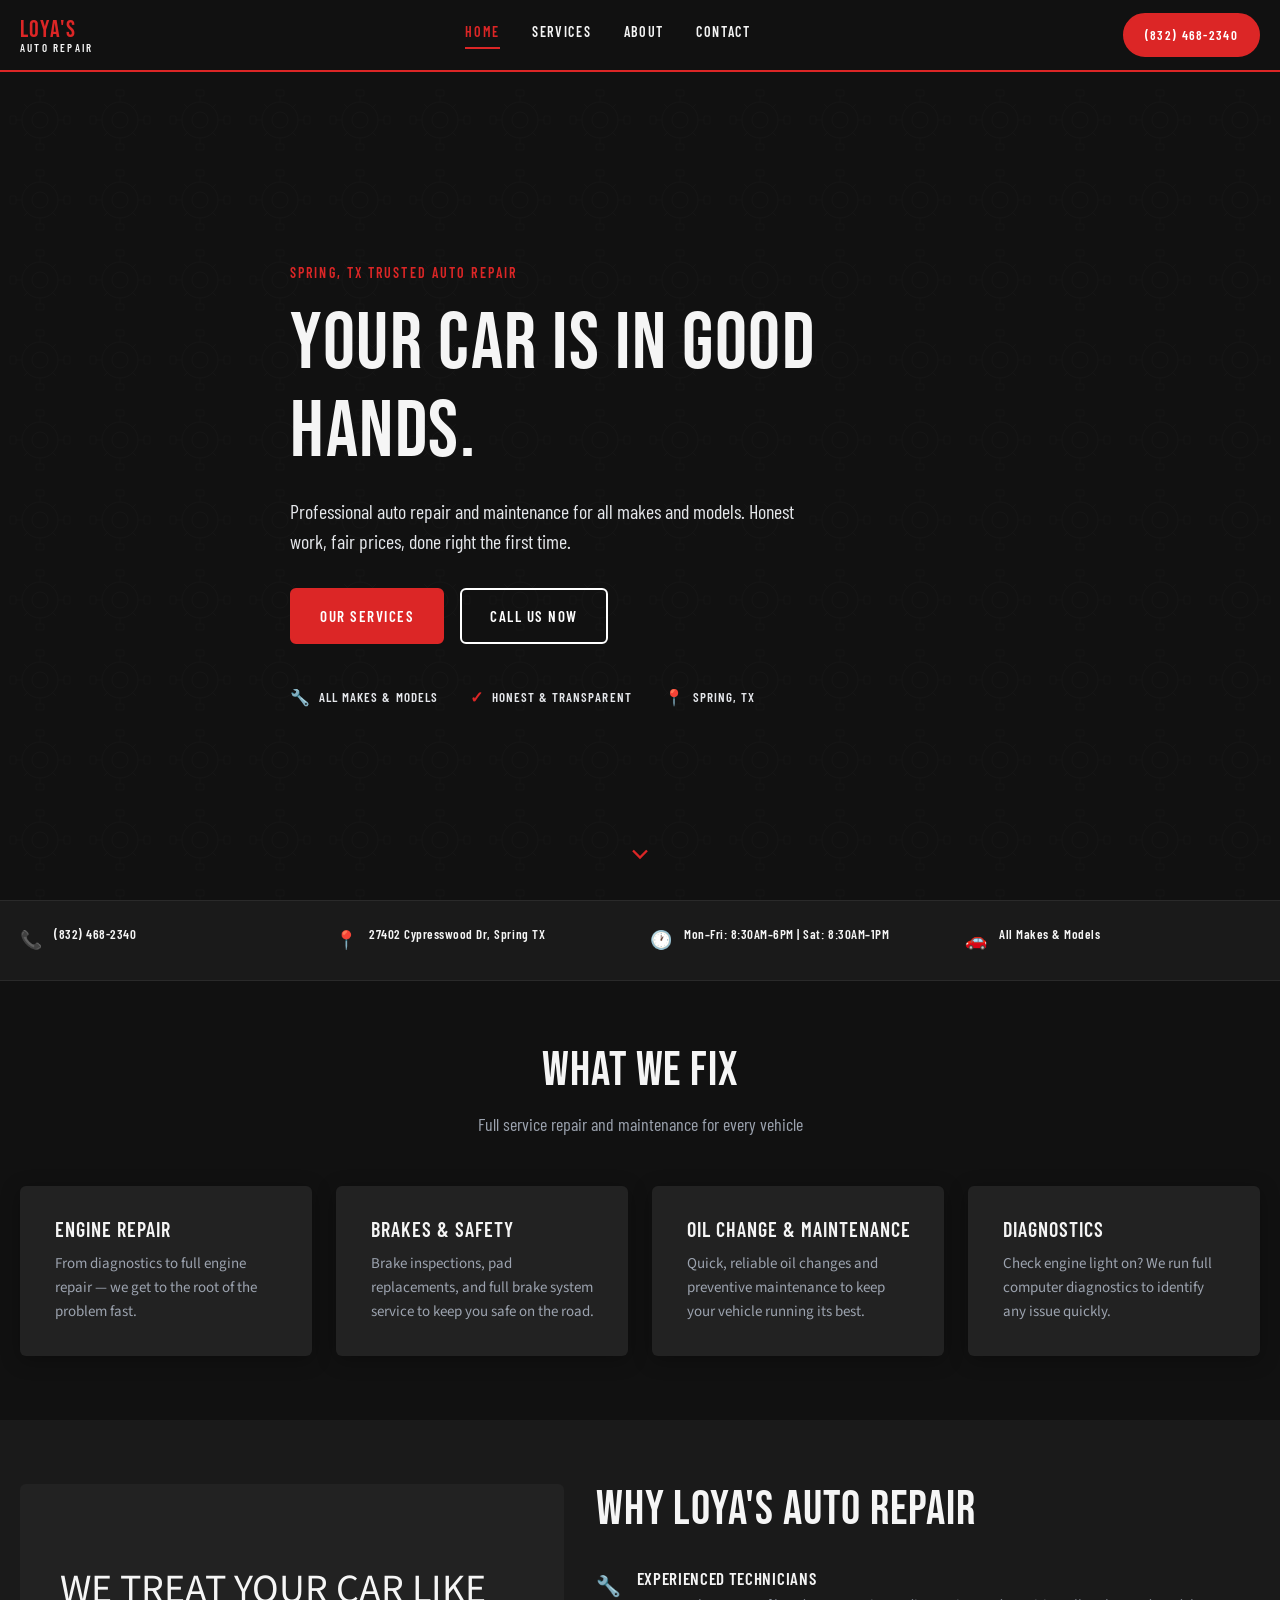
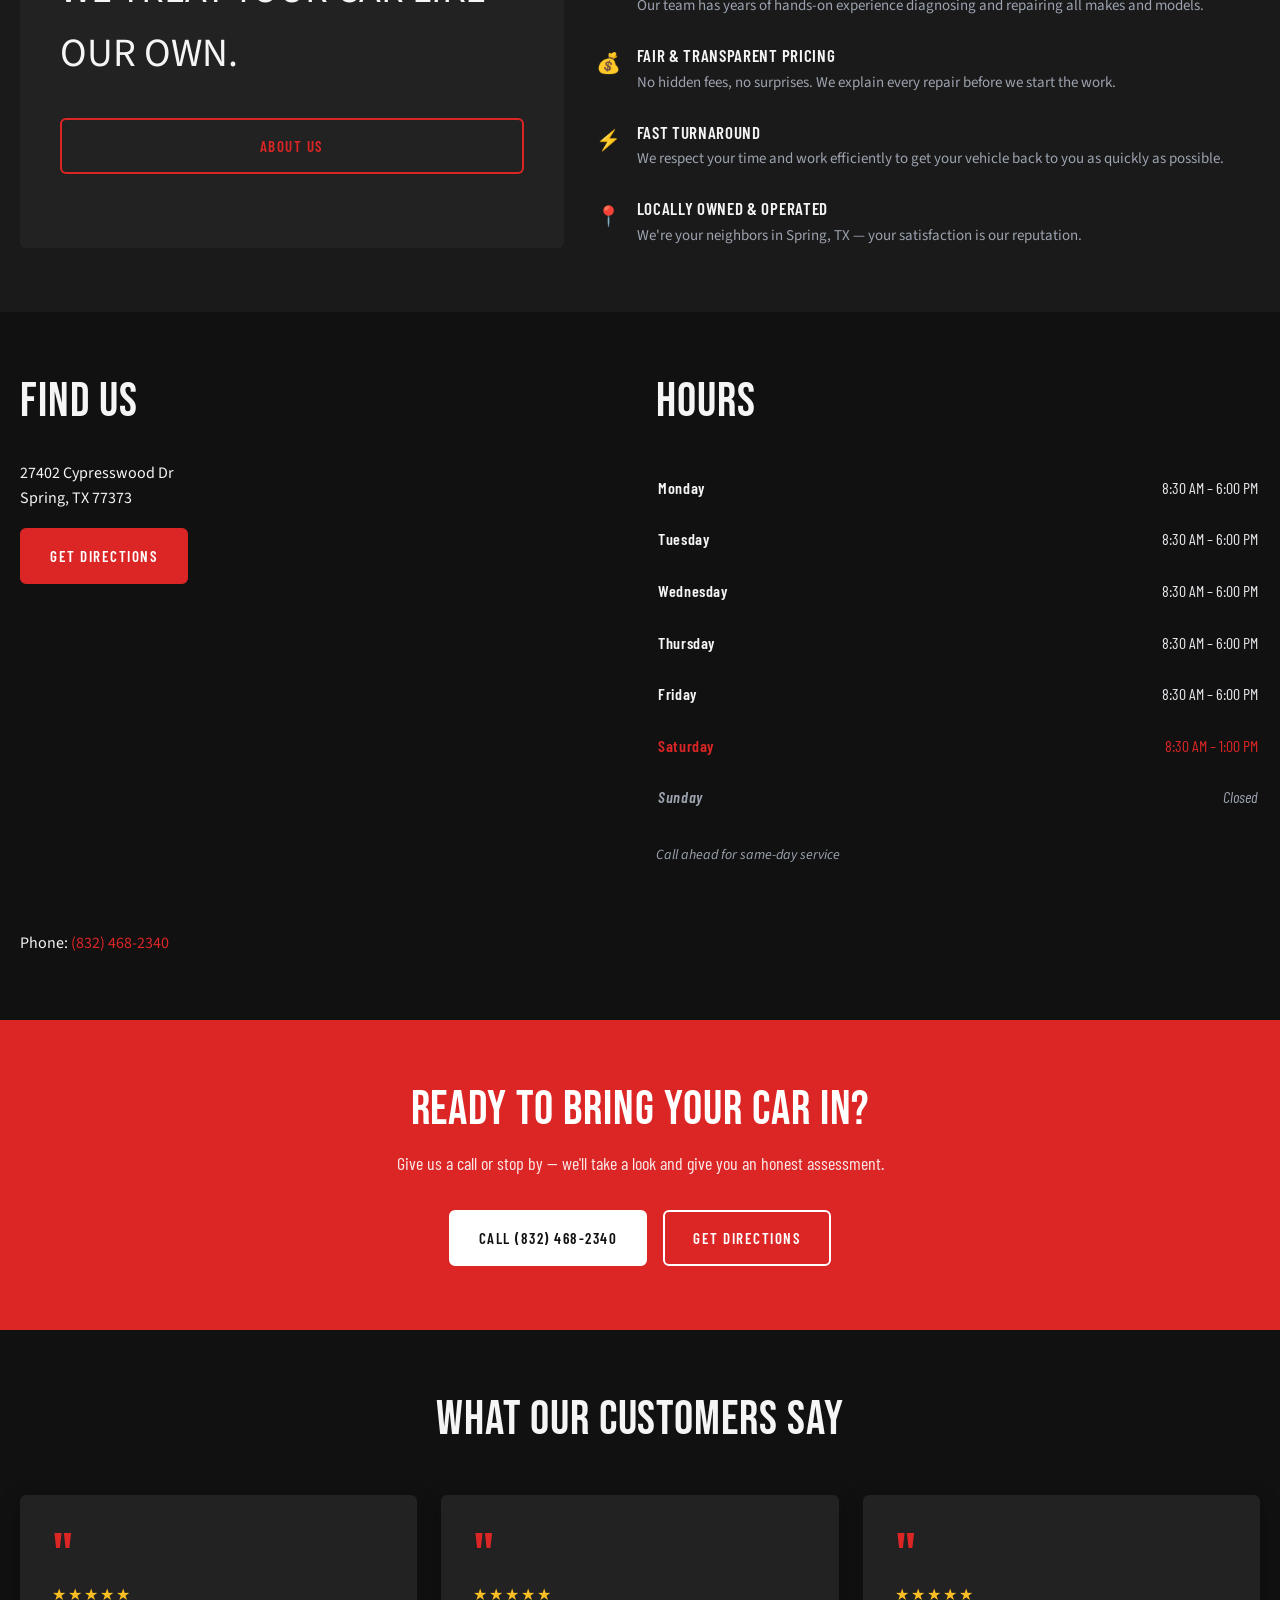
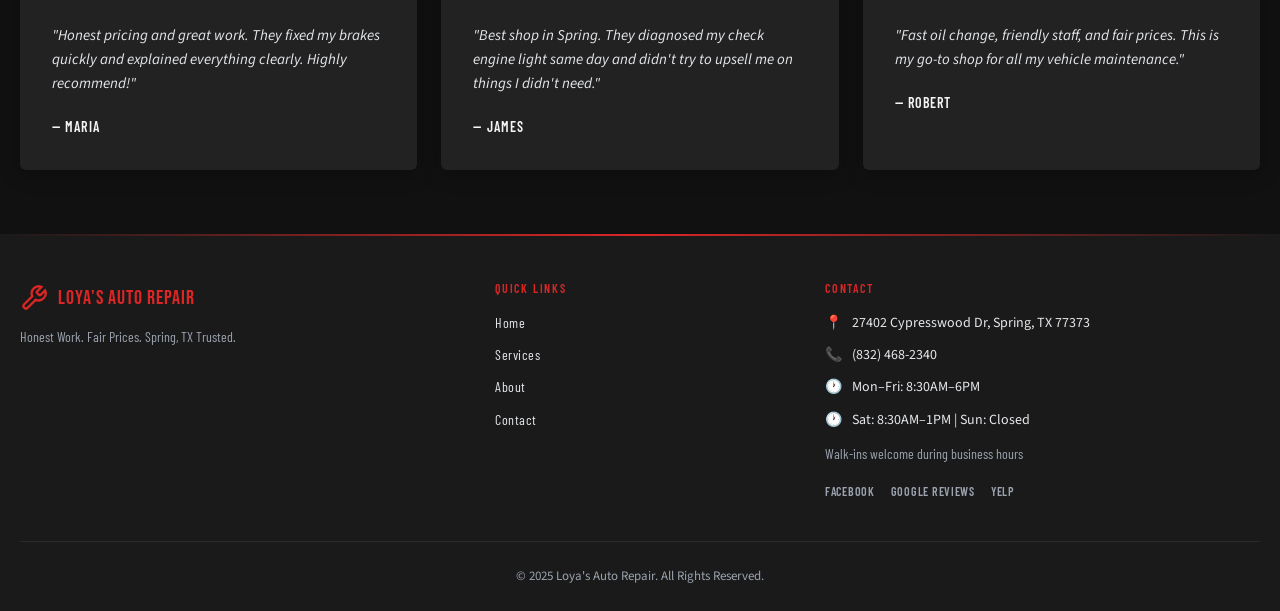
<file: index.html>
<!DOCTYPE html>
<html lang="en">
<head>
  <meta charset="UTF-8">
  <meta name="viewport" content="width=device-width, initial-scale=1.0">
  <meta name="description" content="Loya's Auto Repair — Professional auto repair and maintenance in Spring, TX. Honest work, fair prices, all makes and models.">
  <title>Loya's Auto Repair | Spring, TX Trusted Auto Repair</title>
  <link rel="icon" type="image/svg+xml" href="data:image/svg+xml,%3Csvg xmlns='http://www.w3.org/2000/svg' viewBox='0 0 24 24' fill='none' stroke='%23dc2626' stroke-width='2'%3E%3Cpath d='M14.7 6.3a1 1 0 000 1.4l1.6 1.6a1 1 0 001.4 0l3.77-3.77a6 6 0 01-7.94 7.94l-6.91 6.91a2.12 2.12 0 01-3-3l6.91-6.91a6 6 0 017.94-7.94l-3.76 3.76z'/%3E%3C/svg%3E">
  <link rel="preconnect" href="https://fonts.googleapis.com">
  <link rel="preconnect" href="https://fonts.gstatic.com" crossorigin>
  <link href="https://fonts.googleapis.com/css2?family=Barlow+Condensed:wght@400;600&family=Bebas+Neue&family=Source+Sans+Pro:ital,wght@0,400;0,600;1,400&display=swap" rel="stylesheet">
  <link rel="stylesheet" href="style.css">
</head>
<body>

  <!-- ===================== NAVBAR ===================== -->
  <header class="navbar" role="banner">
    <div class="navbar__inner">
      <a href="index.html" class="navbar__logo" aria-label="Loya's Auto Repair — Home">
        <div class="navbar__logo-text">
          <span class="navbar__logo-name">LOYA'S</span>
          <span class="navbar__logo-tag">Auto Repair</span>
        </div>
      </a>

      <nav class="navbar__nav" aria-label="Main navigation">
        <a href="index.html" class="navbar__link" data-nav-link>Home</a>
        <a href="services.html" class="navbar__link" data-nav-link>Services</a>
        <a href="about.html" class="navbar__link" data-nav-link>About</a>
        <a href="contact.html" class="navbar__link" data-nav-link>Contact</a>
      </nav>

      <div class="navbar__actions">
        <a href="tel:+18324682340" class="btn btn--primary btn--nav" aria-label="Call Loya's Auto Repair at 832-468-2340">(832) 468-2340</a>
      </div>

      <button class="navbar__toggle" aria-label="Open menu" aria-expanded="false" aria-controls="mobile-menu">
        <span class="navbar__toggle-bar"></span>
        <span class="navbar__toggle-bar"></span>
        <span class="navbar__toggle-bar"></span>
      </button>
    </div>
  </header>

  <nav id="mobile-menu" class="mobile-menu" aria-label="Mobile navigation">
    <a href="index.html" class="mobile-menu__link" data-nav-link>Home</a>
    <a href="services.html" class="mobile-menu__link" data-nav-link>Services</a>
    <a href="about.html" class="mobile-menu__link" data-nav-link>About</a>
    <a href="contact.html" class="mobile-menu__link" data-nav-link>Contact</a>
    <a href="tel:+18324682340" class="btn btn--primary">(832) 468-2340</a>
  </nav>

  <main>

    <!-- ===================== HERO ===================== -->
    <section class="hero" aria-label="Welcome">
      <div class="container hero__content">
        <p class="section-label hero__label animate-on-scroll" data-delay="1">Spring, TX Trusted Auto Repair</p>
        <h1 class="hero__title animate-on-scroll" data-delay="2">YOUR CAR IS IN GOOD HANDS.</h1>
        <p class="hero__subtitle animate-on-scroll" data-delay="3">
          Professional auto repair and maintenance for all makes and models. Honest work, fair prices, done right the first time.
        </p>
        <div class="btn-group animate-on-scroll" data-delay="4">
          <a href="services.html" class="btn btn--primary">Our Services</a>
          <a href="tel:+18324682340" class="btn btn--outline-white">Call Us Now</a>
        </div>
        <div class="hero__badges animate-on-scroll" data-delay="5">
          <span class="hero__badge"><span class="hero__badge-icon" aria-hidden="true">🔧</span> All Makes &amp; Models</span>
          <span class="hero__badge"><span class="hero__badge-icon" aria-hidden="true">✓</span> Honest &amp; Transparent</span>
          <span class="hero__badge"><span class="hero__badge-icon" aria-hidden="true">📍</span> Spring, TX</span>
        </div>
      </div>
      <a href="#info-bar" class="hero__scroll" aria-label="Scroll down">
        <svg width="28" height="28" viewBox="0 0 24 24" fill="none" stroke="currentColor" stroke-width="2" aria-hidden="true">
          <path d="M6 9l6 6 6-6"/>
        </svg>
      </a>
    </section>

    <!-- ===================== QUICK INFO BAR ===================== -->
    <section id="info-bar" class="info-bar" aria-label="Quick contact information">
      <div class="container">
        <div class="info-bar__grid">
          <div class="info-bar__item">
            <span class="info-bar__icon" aria-hidden="true">📞</span>
            <a href="tel:+18324682340" class="info-bar__text">(832) 468-2340</a>
          </div>
          <div class="info-bar__item">
            <span class="info-bar__icon" aria-hidden="true">📍</span>
            <a href="https://www.google.com/maps/search/?api=1&query=27402+Cypresswood+Dr,+Spring,+TX+77373" class="info-bar__text" target="_blank" rel="noopener noreferrer">27402 Cypresswood Dr, Spring TX</a>
          </div>
          <div class="info-bar__item">
            <span class="info-bar__icon" aria-hidden="true">🕐</span>
            <span class="info-bar__text">Mon–Fri: 8:30AM–6PM | Sat: 8:30AM–1PM</span>
          </div>
          <div class="info-bar__item">
            <span class="info-bar__icon" aria-hidden="true">🚗</span>
            <span class="info-bar__text">All Makes &amp; Models</span>
          </div>
        </div>
      </div>
    </section>

    <!-- ===================== SERVICES SNAPSHOT ===================== -->
    <section class="section" aria-labelledby="services-heading">
      <div class="container">
        <div class="section-header animate-on-scroll">
          <h2 id="services-heading" class="section-title">WHAT WE FIX</h2>
          <p class="section-subtitle">Full service repair and maintenance for every vehicle</p>
        </div>
        <div class="cards-grid cards-grid--4">
          <article class="card animate-on-scroll" data-delay="1">
            <h3 class="card__title">Engine Repair</h3>
            <p class="card__text">From diagnostics to full engine repair — we get to the root of the problem fast.</p>
          </article>
          <article class="card animate-on-scroll" data-delay="2">
            <h3 class="card__title">Brakes &amp; Safety</h3>
            <p class="card__text">Brake inspections, pad replacements, and full brake system service to keep you safe on the road.</p>
          </article>
          <article class="card animate-on-scroll" data-delay="3">
            <h3 class="card__title">Oil Change &amp; Maintenance</h3>
            <p class="card__text">Quick, reliable oil changes and preventive maintenance to keep your vehicle running its best.</p>
          </article>
          <article class="card animate-on-scroll" data-delay="4">
            <h3 class="card__title">Diagnostics</h3>
            <p class="card__text">Check engine light on? We run full computer diagnostics to identify any issue quickly.</p>
          </article>
        </div>
      </div>
    </section>

    <!-- ===================== WHY CHOOSE LOYA'S ===================== -->
    <section class="section" style="background: var(--bg-secondary);" aria-labelledby="why-heading">
      <div class="container">
        <div class="split split--45-55">
          <div class="split__panel split__panel--dark animate-on-scroll">
            <blockquote class="split__quote">WE TREAT YOUR CAR LIKE OUR&nbsp;OWN.</blockquote>
            <a href="about.html" class="btn btn--outline-red">About Us</a>
          </div>
          <div class="animate-on-scroll" data-delay="2">
            <h2 id="why-heading" class="section-title mb-2">WHY LOYA'S AUTO REPAIR</h2>
            <ul class="feature-list">
              <li class="feature-item">
                <span class="feature-item__icon" aria-hidden="true">🔧</span>
                <div>
                  <h3 class="feature-item__title">Experienced Technicians</h3>
                  <p class="feature-item__text">Our team has years of hands-on experience diagnosing and repairing all makes and models.</p>
                </div>
              </li>
              <li class="feature-item">
                <span class="feature-item__icon" aria-hidden="true">💰</span>
                <div>
                  <h3 class="feature-item__title">Fair &amp; Transparent Pricing</h3>
                  <p class="feature-item__text">No hidden fees, no surprises. We explain every repair before we start the work.</p>
                </div>
              </li>
              <li class="feature-item">
                <span class="feature-item__icon" aria-hidden="true">⚡</span>
                <div>
                  <h3 class="feature-item__title">Fast Turnaround</h3>
                  <p class="feature-item__text">We respect your time and work efficiently to get your vehicle back to you as quickly as possible.</p>
                </div>
              </li>
              <li class="feature-item">
                <span class="feature-item__icon" aria-hidden="true">📍</span>
                <div>
                  <h3 class="feature-item__title">Locally Owned &amp; Operated</h3>
                  <p class="feature-item__text">We're your neighbors in Spring, TX — your satisfaction is our reputation.</p>
                </div>
              </li>
            </ul>
          </div>
        </div>
      </div>
    </section>

    <!-- ===================== HOURS & LOCATION ===================== -->
    <section class="section" aria-labelledby="find-us-heading">
      <div class="container">
        <div class="split split--50-50">
          <div class="animate-on-scroll">
            <h2 id="find-us-heading" class="section-title mb-2">FIND US</h2>
            <address style="font-style: normal; margin-bottom: 1rem;">
              <p>27402 Cypresswood Dr</p>
              <p>Spring, TX 77373</p>
            </address>
            <a href="https://www.google.com/maps/search/?api=1&query=27402+Cypresswood+Dr,+Spring,+TX+77373" class="btn btn--primary mb-2" target="_blank" rel="noopener noreferrer">Get Directions</a>
            <!-- Add Google Maps embed -->
            <iframe
              class="map-embed"
              title="Loya's Auto Repair location on Google Maps"
              src="https://maps.google.com/maps?q=27402+Cypresswood+Dr,Spring,TX+77373&hl=en&z=15&output=embed"
              loading="lazy"
              referrerpolicy="no-referrer-when-downgrade"
              allowfullscreen>
            </iframe>
            <p class="mt-2">Phone: <a href="tel:+18324682340" class="text-accent">(832) 468-2340</a></p>
          </div>
          <div class="animate-on-scroll" data-delay="2">
            <h2 class="section-title mb-2">HOURS</h2>
            <table class="hours-table" aria-label="Business hours">
              <tbody>
                <tr><td>Monday</td><td>8:30 AM – 6:00 PM</td></tr>
                <tr><td>Tuesday</td><td>8:30 AM – 6:00 PM</td></tr>
                <tr><td>Wednesday</td><td>8:30 AM – 6:00 PM</td></tr>
                <tr><td>Thursday</td><td>8:30 AM – 6:00 PM</td></tr>
                <tr><td>Friday</td><td>8:30 AM – 6:00 PM</td></tr>
                <tr class="hours--saturday"><td>Saturday</td><td>8:30 AM – 1:00 PM</td></tr>
                <tr class="hours--sunday"><td>Sunday</td><td>Closed</td></tr>
              </tbody>
            </table>
            <p class="hours-note">Call ahead for same-day service</p>
          </div>
        </div>
      </div>
    </section>

    <!-- ===================== CTA BANNER ===================== -->
    <section class="cta-banner" aria-labelledby="cta-heading">
      <div class="container animate-on-scroll">
        <h2 id="cta-heading" class="cta-banner__title">READY TO BRING YOUR CAR IN?</h2>
        <p class="cta-banner__text">Give us a call or stop by — we'll take a look and give you an honest assessment.</p>
        <div class="btn-group">
          <a href="tel:+18324682340" class="btn btn--white">Call (832) 468-2340</a>
          <a href="https://www.google.com/maps/search/?api=1&query=27402+Cypresswood+Dr,+Spring,+TX+77373" class="btn btn--outline-white" target="_blank" rel="noopener noreferrer">Get Directions</a>
        </div>
      </div>
    </section>

    <!-- ===================== TESTIMONIALS ===================== -->
    <!-- Replace with real reviews -->
    <section class="section" aria-labelledby="testimonials-heading">
      <div class="container">
        <div class="section-header animate-on-scroll">
          <h2 id="testimonials-heading" class="section-title">WHAT OUR CUSTOMERS SAY</h2>
        </div>
        <div class="testimonials-grid">
          <article class="testimonial-card animate-on-scroll" data-delay="1">
            <div class="testimonial-card__quote-mark" aria-hidden="true">"</div>
            <div class="testimonial-card__stars" aria-label="5 out of 5 stars">★★★★★</div>
            <p class="testimonial-card__text">"Honest pricing and great work. They fixed my brakes quickly and explained everything clearly. Highly recommend!"</p>
            <p class="testimonial-card__author">— Maria</p>
          </article>
          <article class="testimonial-card animate-on-scroll" data-delay="2">
            <div class="testimonial-card__quote-mark" aria-hidden="true">"</div>
            <div class="testimonial-card__stars" aria-label="5 out of 5 stars">★★★★★</div>
            <p class="testimonial-card__text">"Best shop in Spring. They diagnosed my check engine light same day and didn't try to upsell me on things I didn't need."</p>
            <p class="testimonial-card__author">— James</p>
          </article>
          <article class="testimonial-card animate-on-scroll" data-delay="3">
            <div class="testimonial-card__quote-mark" aria-hidden="true">"</div>
            <div class="testimonial-card__stars" aria-label="5 out of 5 stars">★★★★★</div>
            <p class="testimonial-card__text">"Fast oil change, friendly staff, and fair prices. This is my go-to shop for all my vehicle maintenance."</p>
            <p class="testimonial-card__author">— Robert</p>
          </article>
        </div>
      </div>
    </section>

  </main>

  <!-- ===================== FOOTER ===================== -->
  <footer class="footer" role="contentinfo">
    <div class="container">
      <div class="footer__grid">
        <div>
          <div class="footer__logo">
            <svg width="28" height="28" viewBox="0 0 24 24" fill="none" stroke="#dc2626" stroke-width="2" aria-hidden="true">
              <path d="M14.7 6.3a1 1 0 000 1.4l1.6 1.6a1 1 0 001.4 0l3.77-3.77a6 6 0 01-7.94 7.94l-6.91 6.91a2.12 2.12 0 01-3-3l6.91-6.91a6 6 0 017.94-7.94l-3.76 3.76z"/>
            </svg>
            <span class="navbar__logo-name" style="font-size: 1.25rem;">LOYA'S AUTO REPAIR</span>
          </div>
          <p class="footer__tagline">Honest Work. Fair Prices. Spring, TX Trusted.</p>
        </div>
        <div>
          <h3 class="footer__heading">Quick Links</h3>
          <nav class="footer__links" aria-label="Footer navigation">
            <a href="index.html" class="footer__link">Home</a>
            <a href="services.html" class="footer__link">Services</a>
            <a href="about.html" class="footer__link">About</a>
            <a href="contact.html" class="footer__link">Contact</a>
          </nav>
        </div>
        <div>
          <h3 class="footer__heading">Contact</h3>
          <div class="footer__contact-item">
            <span aria-hidden="true">📍</span>
            <a href="https://www.google.com/maps/search/?api=1&query=27402+Cypresswood+Dr,+Spring,+TX+77373" target="_blank" rel="noopener noreferrer">27402 Cypresswood Dr, Spring, TX 77373</a>
          </div>
          <div class="footer__contact-item">
            <span aria-hidden="true">📞</span>
            <a href="tel:+18324682340">(832) 468-2340</a>
          </div>
          <div class="footer__contact-item">
            <span aria-hidden="true">🕐</span>
            <span>Mon–Fri: 8:30AM–6PM</span>
          </div>
          <div class="footer__contact-item">
            <span aria-hidden="true">🕐</span>
            <span>Sat: 8:30AM–1PM | Sun: Closed</span>
          </div>
          <p class="footer__tagline" style="margin-top: 0.75rem;">Walk-ins welcome during business hours</p>
          <div class="footer__social">
            <a href="#" class="footer__social-link" aria-label="Facebook (placeholder)">Facebook</a>
            <a href="#" class="footer__social-link" aria-label="Google Reviews (placeholder)">Google Reviews</a>
            <a href="#" class="footer__social-link" aria-label="Yelp (placeholder)">Yelp</a>
          </div>
        </div>
      </div>
      <div class="footer__bottom">
        <p>&copy; 2025 Loya's Auto Repair. All Rights Reserved.</p>
      </div>
    </div>
  </footer>

  <script src="main.js"></script>
</body>
</html>
</file>
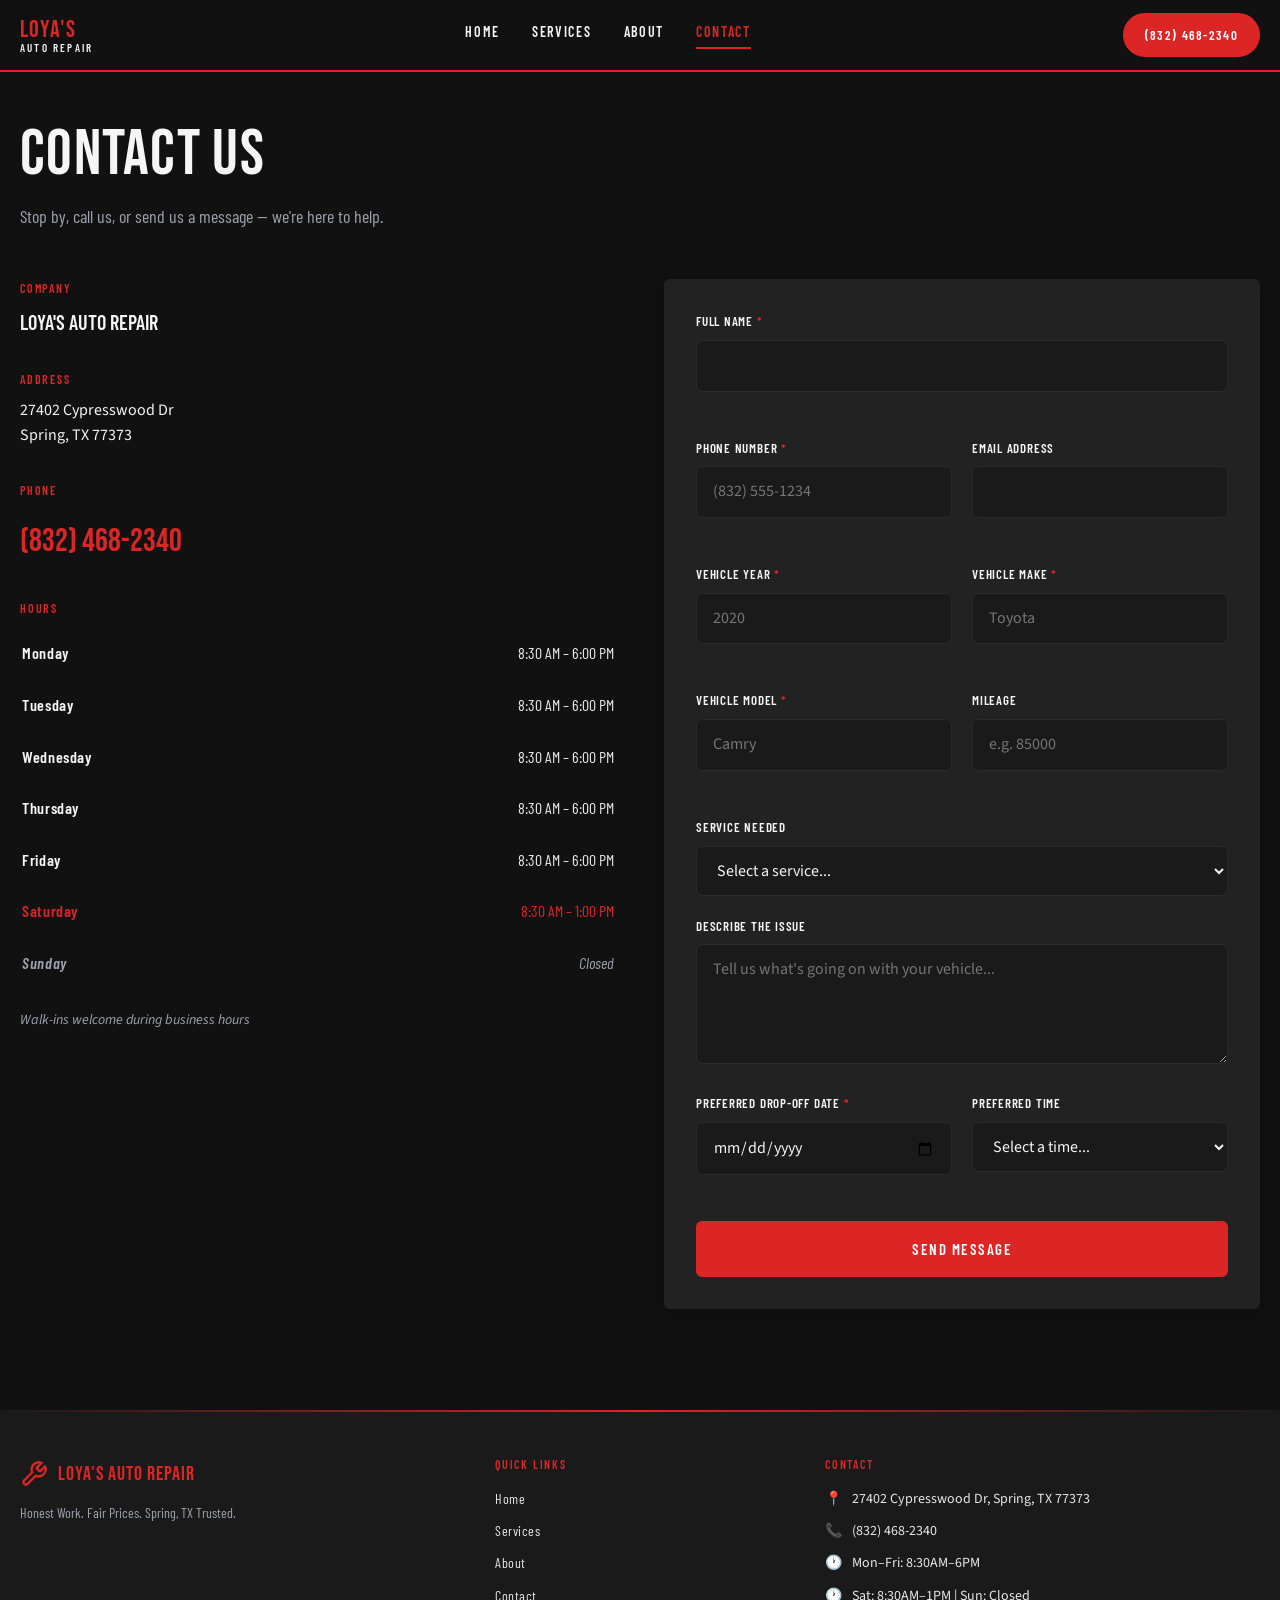
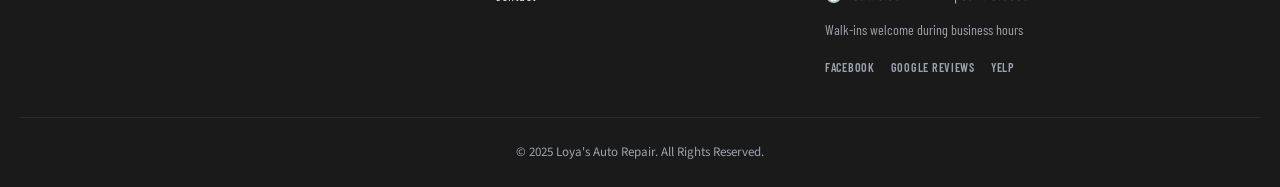
<file: contact.html>
<!DOCTYPE html>
<html lang="en">
<head>
  <meta charset="UTF-8">
  <meta name="viewport" content="width=device-width, initial-scale=1.0">
  <meta name="description" content="Contact Loya's Auto Repair in Spring, TX. Call (832) 468-2340 or send a service request. Walk-ins welcome.">
  <title>Contact Us | Loya's Auto Repair — Spring, TX</title>
  <link rel="icon" type="image/svg+xml" href="data:image/svg+xml,%3Csvg xmlns='http://www.w3.org/2000/svg' viewBox='0 0 24 24' fill='none' stroke='%23dc2626' stroke-width='2'%3E%3Cpath d='M14.7 6.3a1 1 0 000 1.4l1.6 1.6a1 1 0 001.4 0l3.77-3.77a6 6 0 01-7.94 7.94l-6.91 6.91a2.12 2.12 0 01-3-3l6.91-6.91a6 6 0 017.94-7.94l-3.76 3.76z'/%3E%3C/svg%3E">
  <link rel="preconnect" href="https://fonts.googleapis.com">
  <link rel="preconnect" href="https://fonts.gstatic.com" crossorigin>
  <link href="https://fonts.googleapis.com/css2?family=Barlow+Condensed:wght@400;600&family=Bebas+Neue&family=Source+Sans+Pro:ital,wght@0,400;0,600;1,400&display=swap" rel="stylesheet">
  <link rel="stylesheet" href="style.css">
</head>
<body>

  <!-- ===================== NAVBAR ===================== -->
  <header class="navbar" role="banner">
    <div class="navbar__inner">
      <a href="index.html" class="navbar__logo" aria-label="Loya's Auto Repair — Home">
        <div class="navbar__logo-text">
          <span class="navbar__logo-name">LOYA'S</span>
          <span class="navbar__logo-tag">Auto Repair</span>
        </div>
      </a>
      <nav class="navbar__nav" aria-label="Main navigation">
        <a href="index.html" class="navbar__link" data-nav-link>Home</a>
        <a href="services.html" class="navbar__link" data-nav-link>Services</a>
        <a href="about.html" class="navbar__link" data-nav-link>About</a>
        <a href="contact.html" class="navbar__link" data-nav-link>Contact</a>
      </nav>
      <div class="navbar__actions">
        <a href="tel:+18324682340" class="btn btn--primary btn--nav" aria-label="Call Loya's Auto Repair at 832-468-2340">(832) 468-2340</a>
      </div>
      <button class="navbar__toggle" aria-label="Open menu" aria-expanded="false" aria-controls="mobile-menu">
        <span class="navbar__toggle-bar"></span>
        <span class="navbar__toggle-bar"></span>
        <span class="navbar__toggle-bar"></span>
      </button>
    </div>
  </header>

  <nav id="mobile-menu" class="mobile-menu" aria-label="Mobile navigation">
    <a href="index.html" class="mobile-menu__link" data-nav-link>Home</a>
    <a href="services.html" class="mobile-menu__link" data-nav-link>Services</a>
    <a href="about.html" class="mobile-menu__link" data-nav-link>About</a>
    <a href="contact.html" class="mobile-menu__link" data-nav-link>Contact</a>
    <a href="tel:+18324682340" class="btn btn--primary">(832) 468-2340</a>
  </nav>

  <main>

    <!-- ===================== PAGE HERO ===================== -->
    <section class="page-hero">
      <div class="container animate-on-scroll">
        <h1 class="page-hero__title">CONTACT US</h1>
        <p class="page-hero__subtitle">Stop by, call us, or send us a message — we're here to help.</p>
      </div>
    </section>

    <!-- ===================== CONTACT SPLIT ===================== -->
    <section class="section" style="padding-top: 0;" aria-label="Contact information and form">
      <div class="container">
        <div class="contact-grid">

          <!-- Left: Contact Info -->
          <div class="animate-on-scroll">
            <div class="contact-info__block">
              <p class="contact-info__label">Company</p>
              <p style="font-family: var(--font-sub); font-weight: 600; font-size: 1.25rem; text-transform: uppercase;">Loya's Auto Repair</p>
            </div>

            <div class="contact-info__block">
              <p class="contact-info__label">Address</p>
              <address style="font-style: normal; margin-bottom: 0.5rem;">
                <a href="https://www.google.com/maps/search/?api=1&query=27402+Cypresswood+Dr,+Spring,+TX+77373" target="_blank" rel="noopener noreferrer">
                  27402 Cypresswood Dr<br>
                  Spring, TX 77373
                </a>
              </address>
            </div>

            <div class="contact-info__block">
              <p class="contact-info__label">Phone</p>
              <a href="tel:+18324682340" class="contact-info__phone">(832) 468-2340</a>
            </div>

            <div class="contact-info__block">
              <p class="contact-info__label">Hours</p>
              <table class="hours-table" aria-label="Business hours">
                <tbody>
                  <tr><td>Monday</td><td>8:30 AM – 6:00 PM</td></tr>
                  <tr><td>Tuesday</td><td>8:30 AM – 6:00 PM</td></tr>
                  <tr><td>Wednesday</td><td>8:30 AM – 6:00 PM</td></tr>
                  <tr><td>Thursday</td><td>8:30 AM – 6:00 PM</td></tr>
                  <tr><td>Friday</td><td>8:30 AM – 6:00 PM</td></tr>
                  <tr class="hours--saturday"><td>Saturday</td><td>8:30 AM – 1:00 PM</td></tr>
                  <tr class="hours--sunday"><td>Sunday</td><td>Closed</td></tr>
                </tbody>
              </table>
              <p class="hours-note">Walk-ins welcome during business hours</p>
            </div>

            <!-- Embed map for 27402 Cypresswood Dr, Spring, TX 77373 -->
            <iframe
              class="map-embed"
              title="Loya's Auto Repair location on Google Maps"
              src="https://maps.google.com/maps?q=27402+Cypresswood+Dr,Spring,TX+77373&hl=en&z=15&output=embed"
              loading="lazy"
              referrerpolicy="no-referrer-when-downgrade"
              allowfullscreen>
            </iframe>
          </div>

          <!-- Right: Contact Form -->
          <div class="animate-on-scroll" data-delay="2">
            <form id="contact-form" class="contact-form" novalidate aria-label="Service request form">

              <div class="form-group">
                <label for="fullName">Full Name <span class="required" aria-hidden="true">*</span></label>
                <input type="text" id="fullName" name="fullName" required autocomplete="name" aria-required="true">
                <span class="form-error" id="error-fullName" role="alert"></span>
              </div>

              <div class="form-row form-row--2">
                <div class="form-group">
                  <label for="phone">Phone Number <span class="required" aria-hidden="true">*</span></label>
                  <input type="tel" id="phone" name="phone" required autocomplete="tel" aria-required="true" placeholder="(832) 555-1234">
                  <span class="form-error" id="error-phone" role="alert"></span>
                </div>
                <div class="form-group">
                  <label for="email">Email Address</label>
                  <input type="email" id="email" name="email" autocomplete="email">
                  <span class="form-error" id="error-email" role="alert"></span>
                </div>
              </div>

              <div class="form-row form-row--2">
                <div class="form-group">
                  <label for="vehicleYear">Vehicle Year <span class="required" aria-hidden="true">*</span></label>
                  <input type="text" id="vehicleYear" name="vehicleYear" required inputmode="numeric" maxlength="4" placeholder="2020" aria-required="true">
                  <span class="form-error" id="error-vehicleYear" role="alert"></span>
                </div>
                <div class="form-group">
                  <label for="vehicleMake">Vehicle Make <span class="required" aria-hidden="true">*</span></label>
                  <input type="text" id="vehicleMake" name="vehicleMake" required placeholder="Toyota" aria-required="true">
                  <span class="form-error" id="error-vehicleMake" role="alert"></span>
                </div>
              </div>

              <div class="form-row form-row--2">
                <div class="form-group">
                  <label for="vehicleModel">Vehicle Model <span class="required" aria-hidden="true">*</span></label>
                  <input type="text" id="vehicleModel" name="vehicleModel" required placeholder="Camry" aria-required="true">
                  <span class="form-error" id="error-vehicleModel" role="alert"></span>
                </div>
                <div class="form-group">
                  <label for="mileage">Mileage</label>
                  <input type="text" id="mileage" name="mileage" inputmode="numeric" placeholder="e.g. 85000">
                </div>
              </div>

              <div class="form-group">
                <label for="serviceNeeded">Service Needed</label>
                <select id="serviceNeeded" name="serviceNeeded">
                  <option value="">Select a service...</option>
                  <option value="oil-change">Oil Change</option>
                  <option value="brake-service">Brake Service</option>
                  <option value="engine-repair">Engine Repair</option>
                  <option value="diagnostics">Diagnostics</option>
                  <option value="transmission">Transmission</option>
                  <option value="ac-heating">AC/Heating</option>
                  <option value="electrical">Electrical</option>
                  <option value="suspension">Suspension</option>
                  <option value="exhaust">Exhaust</option>
                  <option value="state-inspection">State Inspection</option>
                  <option value="preventive-maintenance">Preventive Maintenance</option>
                  <option value="other">Other</option>
                </select>
              </div>

              <div class="form-group">
                <label for="issueDescription">Describe the Issue</label>
                <textarea id="issueDescription" name="issueDescription" placeholder="Tell us what's going on with your vehicle..."></textarea>
              </div>

              <div class="form-row form-row--2">
                <div class="form-group">
                  <label for="dropOffDate">Preferred Drop-Off Date <span class="required" aria-hidden="true">*</span></label>
                  <input type="date" id="dropOffDate" name="dropOffDate" required aria-required="true">
                  <span class="form-error" id="error-dropOffDate" role="alert"></span>
                </div>
                <div class="form-group">
                  <label for="preferredTime">Preferred Time</label>
                  <select id="preferredTime" name="preferredTime">
                    <option value="">Select a time...</option>
                    <option value="morning">Morning (8:30–11AM)</option>
                    <option value="afternoon">Afternoon (11AM–2PM)</option>
                    <option value="late-afternoon">Late Afternoon (2PM–Close)</option>
                  </select>
                </div>
              </div>

              <button type="submit" class="btn btn--primary" style="width: 100%;">Send Message</button>
            </form>

            <div id="form-success" class="form-success" role="status" tabindex="-1">
              <p><strong>Thank you!</strong> We've received your message and will give you a call to confirm your appointment.</p>
              <p>For urgent service call us directly at <a href="tel:+18324682340">(832) 468-2340</a>.</p>
            </div>
          </div>

        </div>
      </div>
    </section>

  </main>

  <!-- ===================== FOOTER ===================== -->
  <footer class="footer" role="contentinfo">
    <div class="container">
      <div class="footer__grid">
        <div>
          <div class="footer__logo">
            <svg width="28" height="28" viewBox="0 0 24 24" fill="none" stroke="#dc2626" stroke-width="2" aria-hidden="true">
              <path d="M14.7 6.3a1 1 0 000 1.4l1.6 1.6a1 1 0 001.4 0l3.77-3.77a6 6 0 01-7.94 7.94l-6.91 6.91a2.12 2.12 0 01-3-3l6.91-6.91a6 6 0 017.94-7.94l-3.76 3.76z"/>
            </svg>
            <span class="navbar__logo-name" style="font-size: 1.25rem;">LOYA'S AUTO REPAIR</span>
          </div>
          <p class="footer__tagline">Honest Work. Fair Prices. Spring, TX Trusted.</p>
        </div>
        <div>
          <h3 class="footer__heading">Quick Links</h3>
          <nav class="footer__links" aria-label="Footer navigation">
            <a href="index.html" class="footer__link">Home</a>
            <a href="services.html" class="footer__link">Services</a>
            <a href="about.html" class="footer__link">About</a>
            <a href="contact.html" class="footer__link">Contact</a>
          </nav>
        </div>
        <div>
          <h3 class="footer__heading">Contact</h3>
          <div class="footer__contact-item">
            <span aria-hidden="true">📍</span>
            <a href="https://www.google.com/maps/search/?api=1&query=27402+Cypresswood+Dr,+Spring,+TX+77373" target="_blank" rel="noopener noreferrer">27402 Cypresswood Dr, Spring, TX 77373</a>
          </div>
          <div class="footer__contact-item">
            <span aria-hidden="true">📞</span>
            <a href="tel:+18324682340">(832) 468-2340</a>
          </div>
          <div class="footer__contact-item">
            <span aria-hidden="true">🕐</span>
            <span>Mon–Fri: 8:30AM–6PM</span>
          </div>
          <div class="footer__contact-item">
            <span aria-hidden="true">🕐</span>
            <span>Sat: 8:30AM–1PM | Sun: Closed</span>
          </div>
          <p class="footer__tagline" style="margin-top: 0.75rem;">Walk-ins welcome during business hours</p>
          <div class="footer__social">
            <a href="#" class="footer__social-link" aria-label="Facebook (placeholder)">Facebook</a>
            <a href="#" class="footer__social-link" aria-label="Google Reviews (placeholder)">Google Reviews</a>
            <a href="#" class="footer__social-link" aria-label="Yelp (placeholder)">Yelp</a>
          </div>
        </div>
      </div>
      <div class="footer__bottom">
        <p>&copy; 2025 Loya's Auto Repair. All Rights Reserved.</p>
      </div>
    </div>
  </footer>

  <script src="main.js"></script>
</body>
</html>
</file>
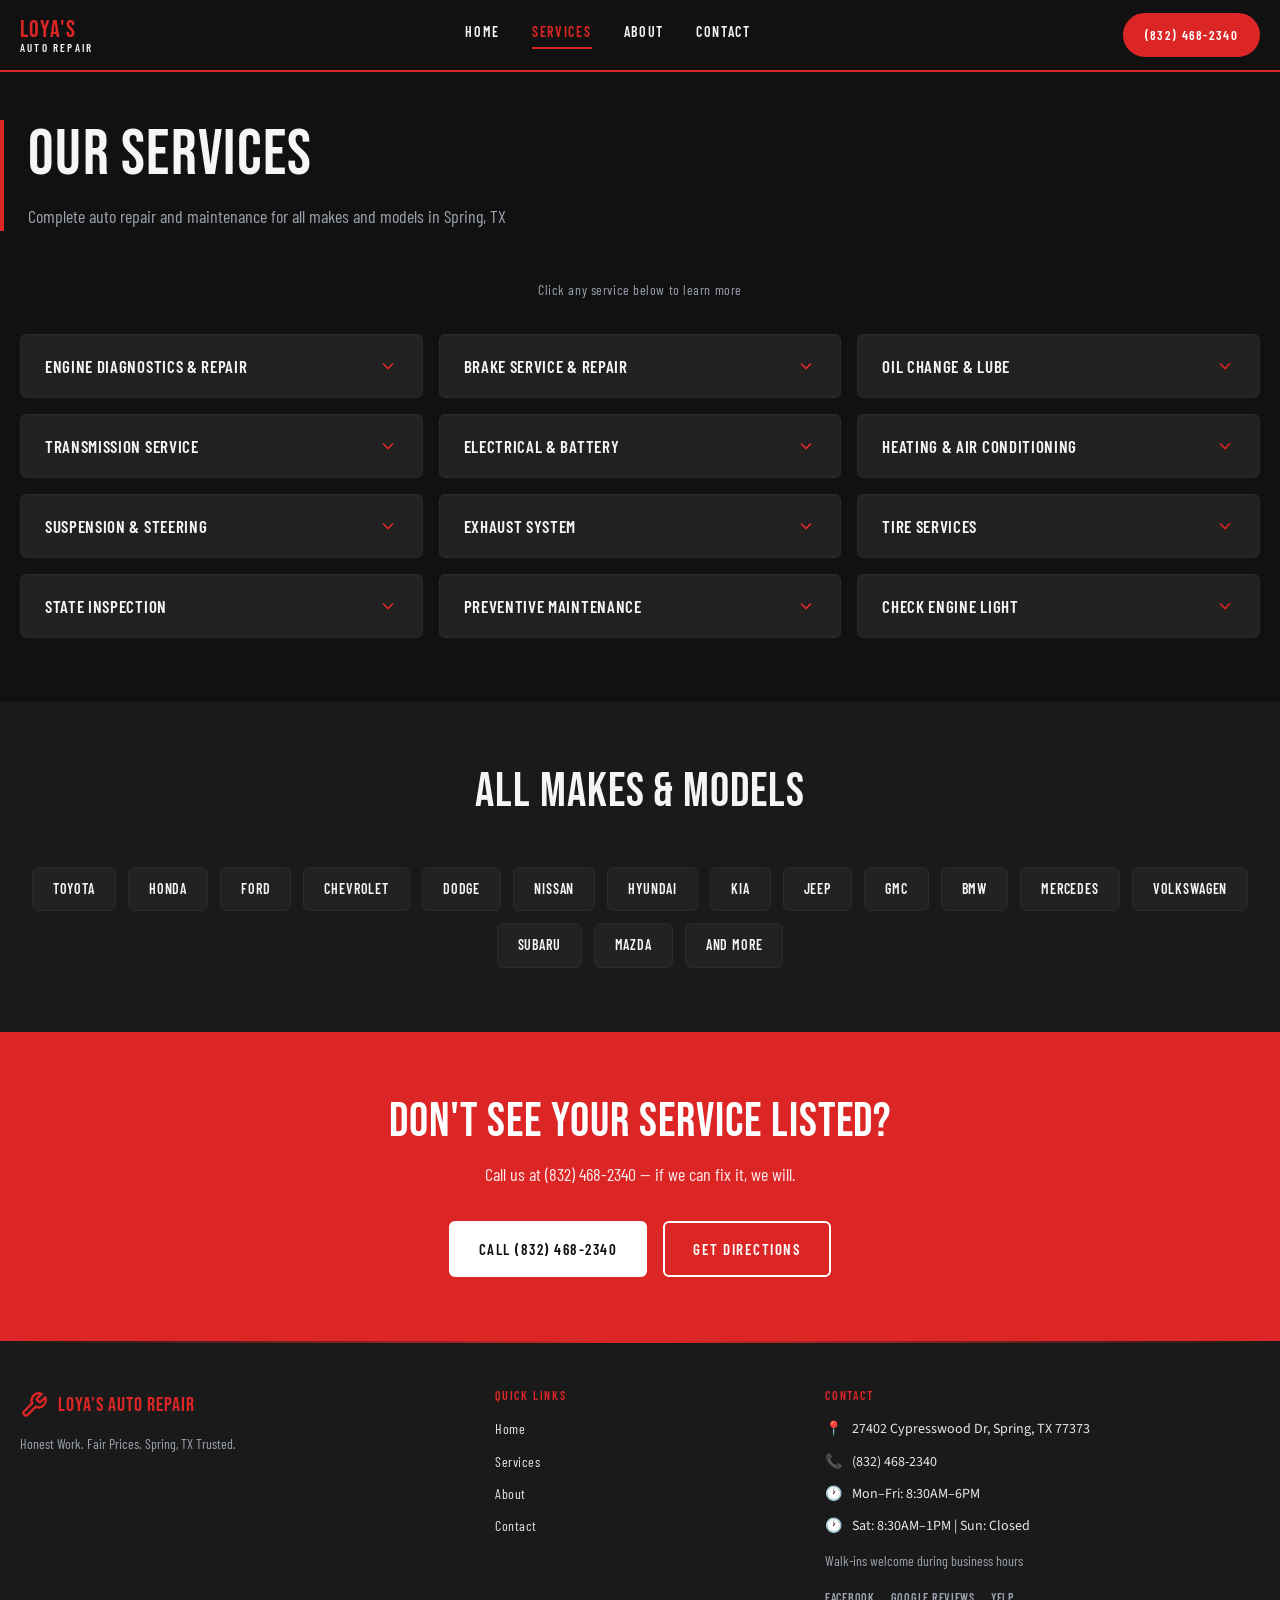
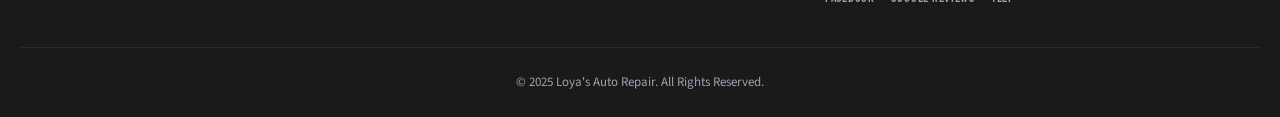
<file: services.html>
<!DOCTYPE html>
<html lang="en">
<head>
  <meta charset="UTF-8">
  <meta name="viewport" content="width=device-width, initial-scale=1.0">
  <meta name="description" content="Auto repair services at Loya's Auto Repair in Spring, TX — engine, brakes, oil changes, diagnostics, transmission, and more.">
  <title>Our Services | Loya's Auto Repair — Spring, TX</title>
  <link rel="icon" type="image/svg+xml" href="data:image/svg+xml,%3Csvg xmlns='http://www.w3.org/2000/svg' viewBox='0 0 24 24' fill='none' stroke='%23dc2626' stroke-width='2'%3E%3Cpath d='M14.7 6.3a1 1 0 000 1.4l1.6 1.6a1 1 0 001.4 0l3.77-3.77a6 6 0 01-7.94 7.94l-6.91 6.91a2.12 2.12 0 01-3-3l6.91-6.91a6 6 0 017.94-7.94l-3.76 3.76z'/%3E%3C/svg%3E">
  <link rel="preconnect" href="https://fonts.googleapis.com">
  <link rel="preconnect" href="https://fonts.gstatic.com" crossorigin>
  <link href="https://fonts.googleapis.com/css2?family=Barlow+Condensed:wght@400;600&family=Bebas+Neue&family=Source+Sans+Pro:ital,wght@0,400;0,600;1,400&display=swap" rel="stylesheet">
  <link rel="stylesheet" href="style.css">
</head>
<body>

  <!-- ===================== NAVBAR ===================== -->
  <header class="navbar" role="banner">
    <div class="navbar__inner">
      <a href="index.html" class="navbar__logo" aria-label="Loya's Auto Repair — Home">
        <div class="navbar__logo-text">
          <span class="navbar__logo-name">LOYA'S</span>
          <span class="navbar__logo-tag">Auto Repair</span>
        </div>
      </a>
      <nav class="navbar__nav" aria-label="Main navigation">
        <a href="index.html" class="navbar__link" data-nav-link>Home</a>
        <a href="services.html" class="navbar__link" data-nav-link>Services</a>
        <a href="about.html" class="navbar__link" data-nav-link>About</a>
        <a href="contact.html" class="navbar__link" data-nav-link>Contact</a>
      </nav>
      <div class="navbar__actions">
        <a href="tel:+18324682340" class="btn btn--primary btn--nav" aria-label="Call Loya's Auto Repair at 832-468-2340">(832) 468-2340</a>
      </div>
      <button class="navbar__toggle" aria-label="Open menu" aria-expanded="false" aria-controls="mobile-menu">
        <span class="navbar__toggle-bar"></span>
        <span class="navbar__toggle-bar"></span>
        <span class="navbar__toggle-bar"></span>
      </button>
    </div>
  </header>

  <nav id="mobile-menu" class="mobile-menu" aria-label="Mobile navigation">
    <a href="index.html" class="mobile-menu__link" data-nav-link>Home</a>
    <a href="services.html" class="mobile-menu__link" data-nav-link>Services</a>
    <a href="about.html" class="mobile-menu__link" data-nav-link>About</a>
    <a href="contact.html" class="mobile-menu__link" data-nav-link>Contact</a>
    <a href="tel:+18324682340" class="btn btn--primary">(832) 468-2340</a>
  </nav>

  <main>

    <!-- ===================== PAGE HERO ===================== -->
    <section class="page-hero">
      <div class="container page-hero--accent animate-on-scroll">
        <h1 class="page-hero__title">OUR SERVICES</h1>
        <p class="page-hero__subtitle">Complete auto repair and maintenance for all makes and models in Spring, TX</p>
      </div>
    </section>

    <!-- ===================== SERVICE LIST ===================== -->
    <section class="section" style="padding-top: 0;" aria-label="Service list">
      <div class="container">
        <p class="services-hint animate-on-scroll">Click any service below to learn more</p>

        <div class="services-grid">

          <article class="service-card animate-on-scroll">
            <button type="button" class="service-card__trigger" aria-expanded="false" aria-controls="service-engine">
              <span class="service-card__title">Engine Diagnostics &amp; Repair</span>
              <svg class="service-card__chevron" viewBox="0 0 24 24" fill="none" stroke="currentColor" stroke-width="2" aria-hidden="true"><path d="M6 9l6 6 6-6"/></svg>
            </button>
            <div id="service-engine" class="service-card__panel" hidden>
              <div class="service-card__panel-inner">
                <div class="service-card__content">
                  <p class="service-card__summary">Full engine diagnostics using professional equipment to identify and repair any engine issue — from minor to major.</p>
                  <ul class="service-card__list">
                    <li>Computerized engine diagnostics and code reading</li>
                    <li>Compression and leak-down testing</li>
                    <li>Timing belt and chain service</li>
                    <li>Gasket, seal, and head gasket repair</li>
                    <li>Performance and drivability troubleshooting</li>
                  </ul>
                  <a href="tel:+18324682340" class="service-card__link">Call About This Service →</a>
                </div>
              </div>
            </div>
          </article>

          <article class="service-card animate-on-scroll">
            <button type="button" class="service-card__trigger" aria-expanded="false" aria-controls="service-brakes">
              <span class="service-card__title">Brake Service &amp; Repair</span>
              <svg class="service-card__chevron" viewBox="0 0 24 24" fill="none" stroke="currentColor" stroke-width="2" aria-hidden="true"><path d="M6 9l6 6 6-6"/></svg>
            </button>
            <div id="service-brakes" class="service-card__panel" hidden>
              <div class="service-card__panel-inner">
                <div class="service-card__content">
                  <p class="service-card__summary">Complete brake system inspection, pad and rotor replacement, brake fluid service, and ABS repair.</p>
                  <ul class="service-card__list">
                    <li>Brake pad and rotor replacement</li>
                    <li>Brake fluid flush and bleed service</li>
                    <li>Caliper and hose inspection</li>
                    <li>ABS system diagnostics and repair</li>
                    <li>Emergency brake adjustment and repair</li>
                  </ul>
                  <a href="tel:+18324682340" class="service-card__link">Call About This Service →</a>
                </div>
              </div>
            </div>
          </article>

          <article class="service-card animate-on-scroll">
            <button type="button" class="service-card__trigger" aria-expanded="false" aria-controls="service-oil">
              <span class="service-card__title">Oil Change &amp; Lube</span>
              <svg class="service-card__chevron" viewBox="0 0 24 24" fill="none" stroke="currentColor" stroke-width="2" aria-hidden="true"><path d="M6 9l6 6 6-6"/></svg>
            </button>
            <div id="service-oil" class="service-card__panel" hidden>
              <div class="service-card__panel-inner">
                <div class="service-card__content">
                  <p class="service-card__summary">Conventional, synthetic blend, and full synthetic oil changes with multi-point inspection included.</p>
                  <ul class="service-card__list">
                    <li>Conventional, blend, and full synthetic options</li>
                    <li>Oil filter replacement with every service</li>
                    <li>Fluid level and leak inspection</li>
                    <li>Tire pressure and visual safety check</li>
                    <li>Manufacturer-recommended interval guidance</li>
                  </ul>
                  <a href="tel:+18324682340" class="service-card__link">Call About This Service →</a>
                </div>
              </div>
            </div>
          </article>

          <article class="service-card animate-on-scroll">
            <button type="button" class="service-card__trigger" aria-expanded="false" aria-controls="service-transmission">
              <span class="service-card__title">Transmission Service</span>
              <svg class="service-card__chevron" viewBox="0 0 24 24" fill="none" stroke="currentColor" stroke-width="2" aria-hidden="true"><path d="M6 9l6 6 6-6"/></svg>
            </button>
            <div id="service-transmission" class="service-card__panel" hidden>
              <div class="service-card__panel-inner">
                <div class="service-card__content">
                  <p class="service-card__summary">Transmission fluid service, filter replacement, and transmission repair for automatic and manual systems.</p>
                  <ul class="service-card__list">
                    <li>Transmission fluid drain and fill</li>
                    <li>Filter replacement on applicable models</li>
                    <li>Slipping, hard shifting, and noise diagnosis</li>
                    <li>Clutch service for manual transmissions</li>
                    <li>Linkage and mount inspection</li>
                  </ul>
                  <a href="tel:+18324682340" class="service-card__link">Call About This Service →</a>
                </div>
              </div>
            </div>
          </article>

          <article class="service-card animate-on-scroll">
            <button type="button" class="service-card__trigger" aria-expanded="false" aria-controls="service-electrical">
              <span class="service-card__title">Electrical &amp; Battery</span>
              <svg class="service-card__chevron" viewBox="0 0 24 24" fill="none" stroke="currentColor" stroke-width="2" aria-hidden="true"><path d="M6 9l6 6 6-6"/></svg>
            </button>
            <div id="service-electrical" class="service-card__panel" hidden>
              <div class="service-card__panel-inner">
                <div class="service-card__content">
                  <p class="service-card__summary">Battery testing and replacement, alternator and starter repair, and full electrical system diagnostics.</p>
                  <ul class="service-card__list">
                    <li>Battery load testing and replacement</li>
                    <li>Alternator and starter diagnosis</li>
                    <li>Charging system inspection</li>
                    <li>Wiring and fuse troubleshooting</li>
                    <li>Power accessory and lighting repair</li>
                  </ul>
                  <a href="tel:+18324682340" class="service-card__link">Call About This Service →</a>
                </div>
              </div>
            </div>
          </article>

          <article class="service-card animate-on-scroll">
            <button type="button" class="service-card__trigger" aria-expanded="false" aria-controls="service-hvac">
              <span class="service-card__title">Heating &amp; Air Conditioning</span>
              <svg class="service-card__chevron" viewBox="0 0 24 24" fill="none" stroke="currentColor" stroke-width="2" aria-hidden="true"><path d="M6 9l6 6 6-6"/></svg>
            </button>
            <div id="service-hvac" class="service-card__panel" hidden>
              <div class="service-card__panel-inner">
                <div class="service-card__content">
                  <p class="service-card__summary">AC recharge, compressor repair, heater core service, and full HVAC system diagnostics.</p>
                  <ul class="service-card__list">
                    <li>AC refrigerant recharge and leak detection</li>
                    <li>Compressor and condenser service</li>
                    <li>Heater core and blower motor repair</li>
                    <li>Cabin temperature and airflow diagnosis</li>
                    <li>HVAC control and sensor troubleshooting</li>
                  </ul>
                  <a href="tel:+18324682340" class="service-card__link">Call About This Service →</a>
                </div>
              </div>
            </div>
          </article>

          <article class="service-card animate-on-scroll">
            <button type="button" class="service-card__trigger" aria-expanded="false" aria-controls="service-suspension">
              <span class="service-card__title">Suspension &amp; Steering</span>
              <svg class="service-card__chevron" viewBox="0 0 24 24" fill="none" stroke="currentColor" stroke-width="2" aria-hidden="true"><path d="M6 9l6 6 6-6"/></svg>
            </button>
            <div id="service-suspension" class="service-card__panel" hidden>
              <div class="service-card__panel-inner">
                <div class="service-card__content">
                  <p class="service-card__summary">Shocks, struts, tie rods, ball joints, power steering service, and wheel alignment.</p>
                  <ul class="service-card__list">
                    <li>Shock and strut replacement</li>
                    <li>Tie rod, ball joint, and bushing service</li>
                    <li>Power steering fluid and pump repair</li>
                    <li>Wheel alignment and tire wear analysis</li>
                    <li>Steering noise and handling diagnosis</li>
                  </ul>
                  <a href="tel:+18324682340" class="service-card__link">Call About This Service →</a>
                </div>
              </div>
            </div>
          </article>

          <article class="service-card animate-on-scroll">
            <button type="button" class="service-card__trigger" aria-expanded="false" aria-controls="service-exhaust">
              <span class="service-card__title">Exhaust System</span>
              <svg class="service-card__chevron" viewBox="0 0 24 24" fill="none" stroke="currentColor" stroke-width="2" aria-hidden="true"><path d="M6 9l6 6 6-6"/></svg>
            </button>
            <div id="service-exhaust" class="service-card__panel" hidden>
              <div class="service-card__panel-inner">
                <div class="service-card__content">
                  <p class="service-card__summary">Muffler repair and replacement, catalytic converter service, and exhaust leak repair.</p>
                  <ul class="service-card__list">
                    <li>Muffler and resonator replacement</li>
                    <li>Catalytic converter inspection and service</li>
                    <li>Exhaust pipe and hanger repair</li>
                    <li>Leak detection and weld repair</li>
                    <li>Emissions-related exhaust diagnostics</li>
                  </ul>
                  <a href="tel:+18324682340" class="service-card__link">Call About This Service →</a>
                </div>
              </div>
            </div>
          </article>

          <article class="service-card animate-on-scroll">
            <button type="button" class="service-card__trigger" aria-expanded="false" aria-controls="service-tires">
              <span class="service-card__title">Tire Services</span>
              <svg class="service-card__chevron" viewBox="0 0 24 24" fill="none" stroke="currentColor" stroke-width="2" aria-hidden="true"><path d="M6 9l6 6 6-6"/></svg>
            </button>
            <div id="service-tires" class="service-card__panel" hidden>
              <div class="service-card__panel-inner">
                <div class="service-card__content">
                  <p class="service-card__summary">Tire rotation, flat repair, and tire pressure monitoring system service.</p>
                  <ul class="service-card__list">
                    <li>Tire rotation and balance check</li>
                    <li>Flat tire repair and plug/patch service</li>
                    <li>TPMS sensor diagnosis and service</li>
                    <li>Tread depth and wear pattern inspection</li>
                    <li>Proper inflation and safety recommendations</li>
                  </ul>
                  <a href="tel:+18324682340" class="service-card__link">Call About This Service →</a>
                </div>
              </div>
            </div>
          </article>

          <article class="service-card animate-on-scroll">
            <button type="button" class="service-card__trigger" aria-expanded="false" aria-controls="service-inspection">
              <span class="service-card__title">State Inspection</span>
              <svg class="service-card__chevron" viewBox="0 0 24 24" fill="none" stroke="currentColor" stroke-width="2" aria-hidden="true"><path d="M6 9l6 6 6-6"/></svg>
            </button>
            <div id="service-inspection" class="service-card__panel" hidden>
              <div class="service-card__panel-inner">
                <div class="service-card__content">
                  <p class="service-card__summary">Texas state vehicle safety inspections performed quickly and professionally.</p>
                  <ul class="service-card__list">
                    <li>Texas state safety inspection certification</li>
                    <li>Brake, light, and horn compliance check</li>
                    <li>Steering, suspension, and tire inspection</li>
                    <li>Windshield and mirror safety review</li>
                    <li>Pre-inspection walkthrough if repairs are needed</li>
                  </ul>
                  <a href="tel:+18324682340" class="service-card__link">Call About This Service →</a>
                </div>
              </div>
            </div>
          </article>

          <article class="service-card animate-on-scroll">
            <button type="button" class="service-card__trigger" aria-expanded="false" aria-controls="service-maintenance">
              <span class="service-card__title">Preventive Maintenance</span>
              <svg class="service-card__chevron" viewBox="0 0 24 24" fill="none" stroke="currentColor" stroke-width="2" aria-hidden="true"><path d="M6 9l6 6 6-6"/></svg>
            </button>
            <div id="service-maintenance" class="service-card__panel" hidden>
              <div class="service-card__panel-inner">
                <div class="service-card__content">
                  <p class="service-card__summary">Coolant flush, transmission service, spark plug replacement, air filter, cabin filter, and belt service.</p>
                  <ul class="service-card__list">
                    <li>Coolant flush and radiator service</li>
                    <li>Spark plug and ignition component replacement</li>
                    <li>Engine and cabin air filter replacement</li>
                    <li>Drive belt and timing belt inspection</li>
                    <li>Factory-schedule maintenance packages</li>
                  </ul>
                  <a href="tel:+18324682340" class="service-card__link">Call About This Service →</a>
                </div>
              </div>
            </div>
          </article>

          <article class="service-card animate-on-scroll">
            <button type="button" class="service-card__trigger" aria-expanded="false" aria-controls="service-check-engine">
              <span class="service-card__title">Check Engine Light</span>
              <svg class="service-card__chevron" viewBox="0 0 24 24" fill="none" stroke="currentColor" stroke-width="2" aria-hidden="true"><path d="M6 9l6 6 6-6"/></svg>
            </button>
            <div id="service-check-engine" class="service-card__panel" hidden>
              <div class="service-card__panel-inner">
                <div class="service-card__content">
                  <p class="service-card__summary">Computer diagnostics to identify exactly what triggered your check engine light and the best fix.</p>
                  <ul class="service-card__list">
                    <li>OBD-II code reading and interpretation</li>
                    <li>Live data and sensor testing</li>
                    <li>Emissions and fuel system diagnosis</li>
                    <li>Clear explanation of findings before repair</li>
                    <li>Post-repair verification and code clearing</li>
                  </ul>
                  <a href="tel:+18324682340" class="service-card__link">Call About This Service →</a>
                </div>
              </div>
            </div>
          </article>

        </div>
      </div>
    </section>

    <!-- ===================== BRANDS ===================== -->
    <section class="section" style="background: var(--bg-secondary);" aria-labelledby="brands-heading">
      <div class="container">
        <div class="section-header animate-on-scroll">
          <h2 id="brands-heading" class="section-title">ALL MAKES &amp; MODELS</h2>
        </div>
        <div class="brands-grid animate-on-scroll">
          <span class="brand-badge">Toyota</span>
          <span class="brand-badge">Honda</span>
          <span class="brand-badge">Ford</span>
          <span class="brand-badge">Chevrolet</span>
          <span class="brand-badge">Dodge</span>
          <span class="brand-badge">Nissan</span>
          <span class="brand-badge">Hyundai</span>
          <span class="brand-badge">Kia</span>
          <span class="brand-badge">Jeep</span>
          <span class="brand-badge">GMC</span>
          <span class="brand-badge">BMW</span>
          <span class="brand-badge">Mercedes</span>
          <span class="brand-badge">Volkswagen</span>
          <span class="brand-badge">Subaru</span>
          <span class="brand-badge">Mazda</span>
          <span class="brand-badge">And More</span>
        </div>
      </div>
    </section>

    <!-- ===================== CTA ===================== -->
    <section class="cta-banner" aria-labelledby="services-cta">
      <div class="container animate-on-scroll">
        <h2 id="services-cta" class="cta-banner__title">DON'T SEE YOUR SERVICE LISTED?</h2>
        <p class="cta-banner__text">Call us at (832) 468-2340 — if we can fix it, we will.</p>
        <div class="btn-group">
          <a href="tel:+18324682340" class="btn btn--white">Call (832) 468-2340</a>
          <a href="https://www.google.com/maps/search/?api=1&query=27402+Cypresswood+Dr,+Spring,+TX+77373" class="btn btn--outline-white" target="_blank" rel="noopener noreferrer">Get Directions</a>
        </div>
      </div>
    </section>

  </main>

  <!-- ===================== FOOTER ===================== -->
  <footer class="footer" role="contentinfo">
    <div class="container">
      <div class="footer__grid">
        <div>
          <div class="footer__logo">
            <svg width="28" height="28" viewBox="0 0 24 24" fill="none" stroke="#dc2626" stroke-width="2" aria-hidden="true">
              <path d="M14.7 6.3a1 1 0 000 1.4l1.6 1.6a1 1 0 001.4 0l3.77-3.77a6 6 0 01-7.94 7.94l-6.91 6.91a2.12 2.12 0 01-3-3l6.91-6.91a6 6 0 017.94-7.94l-3.76 3.76z"/>
            </svg>
            <span class="navbar__logo-name" style="font-size: 1.25rem;">LOYA'S AUTO REPAIR</span>
          </div>
          <p class="footer__tagline">Honest Work. Fair Prices. Spring, TX Trusted.</p>
        </div>
        <div>
          <h3 class="footer__heading">Quick Links</h3>
          <nav class="footer__links" aria-label="Footer navigation">
            <a href="index.html" class="footer__link">Home</a>
            <a href="services.html" class="footer__link">Services</a>
            <a href="about.html" class="footer__link">About</a>
            <a href="contact.html" class="footer__link">Contact</a>
          </nav>
        </div>
        <div>
          <h3 class="footer__heading">Contact</h3>
          <div class="footer__contact-item">
            <span aria-hidden="true">📍</span>
            <a href="https://www.google.com/maps/search/?api=1&query=27402+Cypresswood+Dr,+Spring,+TX+77373" target="_blank" rel="noopener noreferrer">27402 Cypresswood Dr, Spring, TX 77373</a>
          </div>
          <div class="footer__contact-item">
            <span aria-hidden="true">📞</span>
            <a href="tel:+18324682340">(832) 468-2340</a>
          </div>
          <div class="footer__contact-item">
            <span aria-hidden="true">🕐</span>
            <span>Mon–Fri: 8:30AM–6PM</span>
          </div>
          <div class="footer__contact-item">
            <span aria-hidden="true">🕐</span>
            <span>Sat: 8:30AM–1PM | Sun: Closed</span>
          </div>
          <p class="footer__tagline" style="margin-top: 0.75rem;">Walk-ins welcome during business hours</p>
          <div class="footer__social">
            <a href="#" class="footer__social-link" aria-label="Facebook (placeholder)">Facebook</a>
            <a href="#" class="footer__social-link" aria-label="Google Reviews (placeholder)">Google Reviews</a>
            <a href="#" class="footer__social-link" aria-label="Yelp (placeholder)">Yelp</a>
          </div>
        </div>
      </div>
      <div class="footer__bottom">
        <p>&copy; 2025 Loya's Auto Repair. All Rights Reserved.</p>
      </div>
    </div>
  </footer>

  <script src="main.js"></script>
</body>
</html>
</file>
<file: style.css>
/* ==========================================================================
   Loya's Auto Repair — Shared Styles
   Mobile-first | Breakpoints: 480px | 768px | 1024px | 1280px
   ========================================================================== */

/* --------------------------------------------------------------------------
   CSS Variables
   -------------------------------------------------------------------------- */
:root {
  --bg-primary: #111111;
  --bg-secondary: #1a1a1a;
  --bg-card: #222222;
  --bg-light: #f5f5f5;
  --accent: #dc2626;
  --accent-hover: #ef4444;
  --accent-light: rgba(220, 38, 38, 0.1);
  --silver: #9ca3af;
  --silver-light: #e5e7eb;
  --text-primary: #f5f5f5;
  --text-dark: #111111;
  --text-secondary: #9ca3af;
  --border: #2a2a2a;
  --radius: 6px;
  --font-display: 'Bebas Neue', sans-serif;
  --font-sub: 'Barlow Condensed', sans-serif;
  --font-body: 'Source Sans Pro', sans-serif;
  --shadow: 0 4px 20px rgba(0, 0, 0, 0.3);
  --shadow-hover: 0 8px 32px rgba(0, 0, 0, 0.5);
  --nav-height: 72px;
  --transition: 0.25s ease;
}

/* --------------------------------------------------------------------------
   Reset & Base
   -------------------------------------------------------------------------- */
*,
*::before,
*::after {
  box-sizing: border-box;
  margin: 0;
  padding: 0;
}

html {
  scroll-behavior: smooth;
  -webkit-text-size-adjust: 100%;
}

body {
  font-family: var(--font-body);
  font-size: 1rem;
  line-height: 1.6;
  color: var(--text-primary);
  background-color: var(--bg-primary);
  overflow-x: hidden;
}

img,
svg {
  display: block;
  max-width: 100%;
}

a {
  color: inherit;
  text-decoration: none;
}

ul {
  list-style: none;
}

button,
input,
select,
textarea {
  font: inherit;
  color: inherit;
}

/* Focus styles */
:focus-visible {
  outline: 2px solid var(--accent);
  outline-offset: 3px;
}

/* --------------------------------------------------------------------------
   Typography
   -------------------------------------------------------------------------- */
h1, h2, h3, h4 {
  font-family: var(--font-display);
  font-weight: 400;
  line-height: 1.1;
  letter-spacing: 0.02em;
}

.section-label {
  font-family: var(--font-sub);
  font-weight: 600;
  font-size: 0.875rem;
  letter-spacing: 0.15em;
  text-transform: uppercase;
  color: var(--accent);
}

.section-title {
  font-size: clamp(2rem, 5vw, 3rem);
  margin-bottom: 0.75rem;
}

.section-subtitle {
  font-family: var(--font-sub);
  font-size: 1.125rem;
  font-weight: 400;
  color: var(--text-secondary);
  max-width: 600px;
}

/* --------------------------------------------------------------------------
   Layout Utilities
   -------------------------------------------------------------------------- */
.container {
  width: 100%;
  max-width: 1280px;
  margin: 0 auto;
  padding: 0 1.25rem;
}

.section {
  padding: 4rem 0;
}

.section-header {
  text-align: center;
  margin-bottom: 3rem;
}

.section-header .section-subtitle {
  margin: 0.5rem auto 0;
}

/* --------------------------------------------------------------------------
   Buttons
   -------------------------------------------------------------------------- */
.btn {
  display: inline-flex;
  align-items: center;
  justify-content: center;
  gap: 0.5rem;
  font-family: var(--font-sub);
  font-weight: 600;
  font-size: 0.9375rem;
  letter-spacing: 0.1em;
  text-transform: uppercase;
  padding: 0.875rem 1.75rem;
  border-radius: var(--radius);
  border: 2px solid transparent;
  cursor: pointer;
  transition: background var(--transition), color var(--transition),
    border-color var(--transition), transform var(--transition),
    box-shadow var(--transition);
  white-space: nowrap;
}

.btn:hover {
  transform: translateY(-2px);
}

.btn--primary {
  background: var(--accent);
  color: #fff;
  border-color: var(--accent);
}

.btn--primary:hover {
  background: var(--accent-hover);
  border-color: var(--accent-hover);
}

.btn--outline-white {
  background: transparent;
  color: #fff;
  border-color: #fff;
}

.btn--outline-white:hover {
  background: #fff;
  color: var(--text-dark);
}

.btn--outline-red {
  background: transparent;
  color: var(--accent);
  border-color: var(--accent);
}

.btn--outline-red:hover {
  background: var(--accent);
  color: #fff;
}

.btn--white {
  background: #fff;
  color: var(--text-dark);
  border-color: #fff;
}

.btn--white:hover {
  background: var(--silver-light);
}

.btn--nav {
  padding: 0.625rem 1.25rem;
  border-radius: 999px;
  font-size: 0.8125rem;
}

.btn-group {
  display: flex;
  flex-wrap: wrap;
  gap: 1rem;
}

/* --------------------------------------------------------------------------
   Navbar
   -------------------------------------------------------------------------- */
.navbar {
  position: fixed;
  top: 0;
  left: 0;
  right: 0;
  z-index: 1000;
  height: var(--nav-height);
  background: var(--bg-primary);
  border-bottom: 2px solid var(--accent);
}

.navbar__inner {
  display: flex;
  align-items: center;
  justify-content: space-between;
  height: 100%;
  max-width: 1280px;
  margin: 0 auto;
  padding: 0 1.25rem;
}

.navbar__logo {
  display: flex;
  align-items: center;
  gap: 0.625rem;
}

.navbar__logo-icon {
  width: 32px;
  height: 32px;
  flex-shrink: 0;
  color: var(--accent);
}

.navbar__logo-text {
  display: flex;
  flex-direction: column;
  line-height: 1;
}

.navbar__logo-name {
  font-family: var(--font-display);
  font-size: 1.5rem;
  color: var(--accent);
  letter-spacing: 0.05em;
}

.navbar__logo-tag {
  font-family: var(--font-sub);
  font-weight: 600;
  font-size: 0.6875rem;
  letter-spacing: 0.2em;
  text-transform: uppercase;
  color: var(--text-primary);
}

.navbar__nav {
  display: none;
  align-items: center;
  gap: 2rem;
}

.navbar__link {
  font-family: var(--font-sub);
  font-weight: 600;
  font-size: 0.875rem;
  letter-spacing: 0.12em;
  text-transform: uppercase;
  color: var(--text-primary);
  padding-bottom: 4px;
  border-bottom: 2px solid transparent;
  transition: color var(--transition), border-color var(--transition);
}

.navbar__link:hover,
.navbar__link--active {
  color: var(--accent);
}

.navbar__link--active {
  border-bottom-color: var(--accent);
}

.navbar__actions {
  display: none;
  align-items: center;
  gap: 1.5rem;
}

.navbar__toggle {
  display: flex;
  flex-direction: column;
  justify-content: center;
  gap: 5px;
  width: 44px;
  height: 44px;
  background: none;
  border: none;
  cursor: pointer;
  padding: 8px;
}

.navbar__toggle-bar {
  display: block;
  width: 100%;
  height: 2px;
  background: var(--text-primary);
  transition: transform var(--transition), opacity var(--transition);
}

.navbar__toggle[aria-expanded="true"] .navbar__toggle-bar:nth-child(1) {
  transform: translateY(7px) rotate(45deg);
}

.navbar__toggle[aria-expanded="true"] .navbar__toggle-bar:nth-child(2) {
  opacity: 0;
}

.navbar__toggle[aria-expanded="true"] .navbar__toggle-bar:nth-child(3) {
  transform: translateY(-7px) rotate(-45deg);
}

/* Mobile menu */
.mobile-menu {
  position: fixed;
  top: var(--nav-height);
  left: 0;
  right: 0;
  bottom: 0;
  background: var(--bg-primary);
  z-index: 999;
  display: flex;
  flex-direction: column;
  align-items: center;
  justify-content: center;
  gap: 2rem;
  transform: translateY(-100%);
  opacity: 0;
  visibility: hidden;
  transition: transform 0.35s ease, opacity 0.35s ease, visibility 0.35s;
}

.mobile-menu.is-open {
  transform: translateY(0);
  opacity: 1;
  visibility: visible;
}

.mobile-menu__link {
  font-family: var(--font-sub);
  font-weight: 600;
  font-size: 1.5rem;
  letter-spacing: 0.15em;
  text-transform: uppercase;
  color: var(--text-primary);
  transition: color var(--transition);
}

.mobile-menu__link:hover,
.mobile-menu__link--active {
  color: var(--accent);
}

@media (min-width: 1024px) {
  .navbar__nav,
  .navbar__actions {
    display: flex;
  }

  .navbar__toggle {
    display: none;
  }
}

/* --------------------------------------------------------------------------
   Hero — Home
   -------------------------------------------------------------------------- */
.hero {
  position: relative;
  min-height: 100vh;
  display: flex;
  align-items: center;
  padding-top: var(--nav-height);
  background-color: var(--bg-primary);
  overflow: hidden;
}

/* Mechanical gear texture — CSS only */
.hero::before {
  content: '';
  position: absolute;
  inset: 0;
  background-image: url("data:image/svg+xml,%3Csvg xmlns='http://www.w3.org/2000/svg' width='80' height='80' viewBox='0 0 80 80'%3E%3Cg fill='none' stroke='%23ffffff' stroke-width='1'%3E%3Ccircle cx='40' cy='40' r='18'/%3E%3Ccircle cx='40' cy='40' r='8'/%3E%3Cpath d='M40 22v-6M40 64v-6M22 40h-6M64 40h-6M28.3 28.3l-4.2-4.2M55.9 55.9l-4.2-4.2M28.3 51.7l-4.2 4.2M55.9 24.1l-4.2 4.2'/%3E%3Crect x='36' y='10' width='8' height='6' rx='1'/%3E%3Crect x='36' y='64' width='8' height='6' rx='1'/%3E%3Crect x='10' y='36' width='6' height='8' rx='1'/%3E%3Crect x='64' y='36' width='6' height='8' rx='1'/%3E%3C/g%3E%3C/svg%3E");
  background-size: 80px 80px;
  opacity: 0.02;
  pointer-events: none;
}

.hero__content {
  position: relative;
  z-index: 1;
  max-width: 700px;
  padding: 3rem 0;
}

.hero__label {
  margin-bottom: 1rem;
}

.hero__title {
  font-size: clamp(2.75rem, 8vw, 5rem);
  margin-bottom: 1.25rem;
}

.hero__subtitle {
  font-family: var(--font-sub);
  font-size: clamp(1rem, 2.5vw, 1.25rem);
  font-weight: 400;
  color: var(--silver-light);
  margin-bottom: 2rem;
  max-width: 540px;
  line-height: 1.5;
}

.hero__badges {
  display: flex;
  flex-wrap: wrap;
  gap: 1.25rem 2rem;
  margin-top: 2.5rem;
}

.hero__badge {
  display: flex;
  align-items: center;
  gap: 0.5rem;
  font-family: var(--font-sub);
  font-size: 0.8125rem;
  font-weight: 600;
  letter-spacing: 0.08em;
  text-transform: uppercase;
  color: var(--silver-light);
}

.hero__badge-icon {
  color: var(--accent);
  font-size: 1rem;
}

.hero__scroll {
  position: absolute;
  bottom: 2rem;
  left: 50%;
  transform: translateX(-50%);
  color: var(--accent);
  animation: bounce 2s infinite;
}

@keyframes bounce {
  0%, 100% { transform: translateX(-50%) translateY(0); }
  50% { transform: translateX(-50%) translateY(8px); }
}

/* Page hero (inner pages) */
.page-hero {
  padding: calc(var(--nav-height) + 3rem) 0 3rem;
  background: var(--bg-primary);
  position: relative;
}

.page-hero--accent {
  border-left: 4px solid var(--accent);
  padding-left: 1.5rem;
}

.page-hero__title {
  font-size: clamp(2.5rem, 6vw, 4rem);
  margin-bottom: 0.75rem;
}

.page-hero__subtitle {
  font-family: var(--font-sub);
  font-size: 1.125rem;
  color: var(--text-secondary);
  max-width: 600px;
}

/* --------------------------------------------------------------------------
   Quick Info Bar
   -------------------------------------------------------------------------- */
.info-bar {
  background: var(--bg-secondary);
  padding: 1.5rem 0;
  border-top: 1px solid var(--border);
  border-bottom: 1px solid var(--border);
}

.info-bar__grid {
  display: grid;
  grid-template-columns: 1fr 1fr;
  gap: 1.25rem;
}

.info-bar__item {
  display: flex;
  align-items: flex-start;
  gap: 0.75rem;
}

.info-bar__icon {
  color: var(--accent);
  font-size: 1.125rem;
  flex-shrink: 0;
  margin-top: 2px;
}

.info-bar__text {
  font-family: var(--font-sub);
  font-size: 0.8125rem;
  font-weight: 600;
  letter-spacing: 0.04em;
  line-height: 1.4;
}

.info-bar__item a:hover {
  color: var(--accent);
}

@media (min-width: 768px) {
  .info-bar__grid {
    grid-template-columns: repeat(4, 1fr);
  }
}

/* --------------------------------------------------------------------------
   Service Cards
   -------------------------------------------------------------------------- */
.cards-grid {
  display: grid;
  grid-template-columns: 1fr;
  gap: 1.5rem;
}

.card {
  background: var(--bg-card);
  border-radius: var(--radius);
  padding: 2rem;
  box-shadow: var(--shadow);
  border-left: 3px solid transparent;
  transition: transform var(--transition), box-shadow var(--transition),
    border-color var(--transition);
}

.card:hover {
  transform: translateY(-4px);
  box-shadow: var(--shadow-hover);
  border-left-color: var(--accent);
}

.card__icon {
  width: 48px;
  height: 48px;
  color: var(--accent);
  margin-bottom: 1.25rem;
}

.card__title {
  font-family: var(--font-sub);
  font-weight: 600;
  font-size: 1.25rem;
  letter-spacing: 0.05em;
  text-transform: uppercase;
  margin-bottom: 0.75rem;
}

.card__text {
  color: var(--text-secondary);
  font-size: 0.9375rem;
}

@media (min-width: 768px) {
  .cards-grid {
    grid-template-columns: repeat(2, 1fr);
  }
}

@media (min-width: 1024px) {
  .cards-grid--4 {
    grid-template-columns: repeat(4, 1fr);
  }
}

/* --------------------------------------------------------------------------
   Split Sections
   -------------------------------------------------------------------------- */
.split {
  display: grid;
  grid-template-columns: 1fr;
  gap: 2rem;
  align-items: stretch;
}

.split__panel {
  padding: 2.5rem;
  border-radius: var(--radius);
}

.split__panel--dark {
  background: var(--bg-card);
  position: relative;
  overflow: hidden;
  display: flex;
  flex-direction: column;
  justify-content: center;
}

.split__wrench-bg {
  position: absolute;
  right: -20px;
  bottom: -20px;
  width: 200px;
  height: 200px;
  color: #fff;
  opacity: 0.04;
  pointer-events: none;
}

.split__quote {
  font-size: clamp(1.75rem, 4vw, 2.5rem);
  position: relative;
  z-index: 1;
  margin-bottom: 2rem;
}

.split__accent-line {
  width: 60px;
  height: 3px;
  background: var(--accent);
  margin-bottom: 2rem;
}

.feature-list {
  display: flex;
  flex-direction: column;
  gap: 1.75rem;
}

.feature-item {
  display: flex;
  gap: 1rem;
}

.feature-item__icon {
  font-size: 1.25rem;
  flex-shrink: 0;
  margin-top: 2px;
}

.feature-item__title {
  font-family: var(--font-sub);
  font-weight: 600;
  font-size: 1.0625rem;
  letter-spacing: 0.04em;
  text-transform: uppercase;
  margin-bottom: 0.375rem;
}

.feature-item__text {
  color: var(--text-secondary);
  font-size: 0.9375rem;
}

@media (min-width: 1024px) {
  .split--45-55 {
    grid-template-columns: 45fr 55fr;
  }

  .split--50-50 {
    grid-template-columns: 1fr 1fr;
  }
}

/* --------------------------------------------------------------------------
   Hours Table
   -------------------------------------------------------------------------- */
.hours-table {
  width: 100%;
}

.hours-table tr {
  border-bottom: 1px solid var(--border);
}

.hours-table td {
  padding: 0.75rem 0;
  font-family: var(--font-sub);
  font-size: 1rem;
}

.hours-table td:first-child {
  font-weight: 600;
  letter-spacing: 0.04em;
}

.hours-table td:last-child {
  text-align: right;
  color: var(--silver-light);
}

.hours-table tr.hours--saturday td {
  color: var(--accent);
}

.hours-table tr.hours--sunday td {
  color: var(--text-secondary);
  font-style: italic;
}

.hours-note {
  margin-top: 1.25rem;
  font-size: 0.875rem;
  color: var(--text-secondary);
  font-style: italic;
}

/* --------------------------------------------------------------------------
   Map Embed
   -------------------------------------------------------------------------- */
.map-embed {
  width: 100%;
  height: 250px;
  border: none;
  border-radius: var(--radius);
  margin-top: 1.5rem;
  filter: grayscale(30%);
}

.map-embed:hover {
  filter: grayscale(0%);
}

/* --------------------------------------------------------------------------
   CTA Banner
   -------------------------------------------------------------------------- */
.cta-banner {
  background: var(--accent);
  padding: 4rem 0;
  text-align: center;
}

.cta-banner__title {
  font-size: clamp(2rem, 5vw, 3rem);
  color: #fff;
  margin-bottom: 0.75rem;
}

.cta-banner__text {
  font-family: var(--font-sub);
  font-size: 1.125rem;
  color: rgba(255, 255, 255, 0.9);
  margin-bottom: 2rem;
  max-width: 560px;
  margin-left: auto;
  margin-right: auto;
}

.cta-banner .btn-group {
  justify-content: center;
}

/* --------------------------------------------------------------------------
   Testimonials
   -------------------------------------------------------------------------- */
.testimonials-grid {
  display: grid;
  grid-template-columns: 1fr;
  gap: 1.5rem;
}

.testimonial-card {
  background: var(--bg-card);
  border-radius: var(--radius);
  padding: 2rem;
  box-shadow: var(--shadow);
  position: relative;
}

.testimonial-card__quote-mark {
  font-family: var(--font-display);
  font-size: 4rem;
  color: var(--accent);
  line-height: 1;
  margin-bottom: -0.5rem;
}

.testimonial-card__stars {
  color: #fbbf24;
  font-size: 1rem;
  letter-spacing: 2px;
  margin-bottom: 1rem;
}

.testimonial-card__text {
  font-style: italic;
  color: var(--silver-light);
  margin-bottom: 1.25rem;
  font-size: 0.9375rem;
}

.testimonial-card__author {
  font-family: var(--font-sub);
  font-weight: 600;
  letter-spacing: 0.08em;
  text-transform: uppercase;
  font-size: 0.875rem;
}

@media (min-width: 768px) {
  .testimonials-grid {
    grid-template-columns: repeat(3, 1fr);
  }
}

/* --------------------------------------------------------------------------
   Services Page — Expandable Grid
   -------------------------------------------------------------------------- */
.services-grid {
  display: grid;
  grid-template-columns: 1fr;
  gap: 1rem;
}

.service-card {
  background: var(--bg-card);
  border-radius: var(--radius);
  border: 1px solid var(--border);
  overflow: hidden;
  transition: border-color var(--transition), box-shadow var(--transition);
}

.service-card:hover {
  border-color: rgba(220, 38, 38, 0.4);
}

.service-card.is-open {
  border-color: var(--accent);
  box-shadow: var(--shadow);
  grid-column: 1 / -1;
}

.service-card__trigger {
  display: flex;
  align-items: center;
  justify-content: space-between;
  gap: 1rem;
  width: 100%;
  padding: 1.25rem 1.5rem;
  background: none;
  border: none;
  cursor: pointer;
  text-align: left;
  color: var(--text-primary);
}

.service-card__trigger:hover {
  color: var(--accent);
}

.service-card__title {
  font-family: var(--font-sub);
  font-weight: 600;
  font-size: 1.0625rem;
  letter-spacing: 0.04em;
  text-transform: uppercase;
  line-height: 1.3;
}

.service-card__chevron {
  flex-shrink: 0;
  width: 20px;
  height: 20px;
  color: var(--accent);
  transition: transform var(--transition);
}

.service-card.is-open .service-card__chevron {
  transform: rotate(180deg);
}

.service-card__panel {
  display: grid;
  grid-template-rows: 0fr;
  transition: grid-template-rows 0.35s ease;
}

.service-card.is-open .service-card__panel {
  grid-template-rows: 1fr;
}

.service-card__panel-inner {
  overflow: hidden;
}

.service-card__content {
  padding: 0 1.5rem 1.5rem;
  border-top: 1px solid var(--border);
  padding-top: 1.25rem;
}

.service-card__summary {
  color: var(--text-secondary);
  margin-bottom: 1rem;
  font-size: 0.9375rem;
}

.service-card__list {
  margin-bottom: 1.25rem;
  padding-left: 1.25rem;
}

.service-card__list li {
  color: var(--silver-light);
  font-size: 0.9375rem;
  margin-bottom: 0.5rem;
  list-style: disc;
}

.service-card__link {
  font-family: var(--font-sub);
  font-weight: 600;
  font-size: 0.875rem;
  letter-spacing: 0.08em;
  text-transform: uppercase;
  color: var(--accent);
  transition: color var(--transition);
}

.service-card__link:hover {
  color: var(--accent-hover);
}

.services-hint {
  font-family: var(--font-sub);
  font-size: 0.875rem;
  letter-spacing: 0.04em;
  color: var(--text-secondary);
  text-align: center;
  margin-bottom: 2rem;
}

@media (min-width: 768px) {
  .services-grid {
    grid-template-columns: repeat(2, 1fr);
  }
}

@media (min-width: 1024px) {
  .services-grid {
    grid-template-columns: repeat(3, 1fr);
  }
}

/* Brands grid */
.brands-grid {
  display: flex;
  flex-wrap: wrap;
  gap: 0.75rem;
  justify-content: center;
}

.brand-badge {
  font-family: var(--font-sub);
  font-weight: 600;
  font-size: 0.875rem;
  letter-spacing: 0.06em;
  text-transform: uppercase;
  padding: 0.625rem 1.25rem;
  background: var(--bg-card);
  border: 1px solid var(--border);
  border-radius: var(--radius);
  transition: border-color var(--transition), color var(--transition);
}

.brand-badge:hover {
  border-color: var(--accent);
  color: var(--accent);
}

/* --------------------------------------------------------------------------
   About Page
   -------------------------------------------------------------------------- */
.story-placeholder {
  padding: 1.5rem;
  border: 2px dashed var(--accent);
  border-radius: var(--radius);
  color: var(--text-secondary);
  font-style: italic;
  margin: 1.5rem 0;
  background: var(--accent-light);
}

.story-image {
  width: 100%;
  border-radius: var(--radius);
  aspect-ratio: 7 / 5;
  object-fit: cover;
}

.values-grid {
  display: grid;
  grid-template-columns: 1fr;
  gap: 1.5rem;
}

@media (min-width: 768px) {
  .values-grid {
    grid-template-columns: repeat(3, 1fr);
  }
}

/* Stats count-up */
.stats-grid {
  display: grid;
  grid-template-columns: repeat(2, 1fr);
  gap: 1.5rem;
  text-align: center;
}

.stat-item {
  background: var(--bg-card);
  padding: 2rem 1rem;
  border-radius: var(--radius);
  box-shadow: var(--shadow);
}

.stat-item__number {
  font-family: var(--font-display);
  font-size: clamp(2.5rem, 5vw, 3.5rem);
  color: var(--accent);
  line-height: 1;
  margin-bottom: 0.5rem;
}

.stat-item__label {
  font-family: var(--font-sub);
  font-weight: 600;
  font-size: 0.875rem;
  letter-spacing: 0.06em;
  text-transform: uppercase;
  color: var(--text-secondary);
}

@media (min-width: 768px) {
  .stats-grid {
    grid-template-columns: repeat(4, 1fr);
  }
}

/* Certifications */
.cert-row {
  display: flex;
  flex-wrap: wrap;
  gap: 1rem;
  justify-content: center;
}

.cert-badge {
  font-family: var(--font-sub);
  font-weight: 600;
  font-size: 0.8125rem;
  letter-spacing: 0.08em;
  text-transform: uppercase;
  padding: 0.75rem 1.5rem;
  background: var(--accent-light);
  border: 1px solid var(--accent);
  color: var(--accent);
  border-radius: var(--radius);
}

.team-placeholder {
  text-align: center;
  padding: 3rem 2rem;
  background: var(--bg-card);
  border-radius: var(--radius);
  border: 1px dashed var(--border);
  color: var(--text-secondary);
  font-style: italic;
}

/* --------------------------------------------------------------------------
   Contact Page
   -------------------------------------------------------------------------- */
.contact-grid {
  display: grid;
  grid-template-columns: 1fr;
  gap: 3rem;
}

.contact-info__phone {
  font-family: var(--font-display);
  font-size: 2rem;
  color: var(--accent);
  margin: 1rem 0;
  display: block;
}

.contact-info__phone:hover {
  color: var(--accent-hover);
}

.contact-info__block {
  margin-bottom: 2rem;
}

.contact-info__label {
  font-family: var(--font-sub);
  font-weight: 600;
  font-size: 0.75rem;
  letter-spacing: 0.15em;
  text-transform: uppercase;
  color: var(--accent);
  margin-bottom: 0.5rem;
}

.contact-form {
  background: var(--bg-card);
  padding: 2rem;
  border-radius: var(--radius);
  box-shadow: var(--shadow);
}

.form-group {
  margin-bottom: 1.25rem;
}

.form-group label {
  display: block;
  font-family: var(--font-sub);
  font-weight: 600;
  font-size: 0.8125rem;
  letter-spacing: 0.06em;
  text-transform: uppercase;
  margin-bottom: 0.5rem;
}

.form-group label .required {
  color: var(--accent);
}

.form-group input,
.form-group select,
.form-group textarea {
  width: 100%;
  padding: 0.75rem 1rem;
  background: var(--bg-secondary);
  border: 1px solid var(--border);
  border-radius: var(--radius);
  color: var(--text-primary);
  transition: border-color var(--transition);
}

.form-group input:focus,
.form-group select:focus,
.form-group textarea:focus {
  border-color: var(--accent);
  outline: none;
}

.form-group input.error,
.form-group select.error,
.form-group textarea.error {
  border-color: var(--accent);
}

.form-error {
  display: block;
  color: var(--accent-hover);
  font-size: 0.8125rem;
  margin-top: 0.375rem;
  min-height: 1.25rem;
}

.form-group textarea {
  min-height: 120px;
  resize: vertical;
}

.form-row {
  display: grid;
  grid-template-columns: 1fr;
  gap: 1.25rem;
}

.form-success {
  display: none;
  background: var(--accent-light);
  border: 1px solid var(--accent);
  border-radius: var(--radius);
  padding: 1.5rem;
  text-align: center;
  margin-top: 1.5rem;
}

.form-success.is-visible {
  display: block;
}

.form-success p {
  margin-bottom: 0.5rem;
}

.form-success a {
  color: var(--accent);
  font-weight: 600;
}

@media (min-width: 768px) {
  .form-row--2 {
    grid-template-columns: 1fr 1fr;
  }
}

@media (min-width: 1024px) {
  .contact-grid {
    grid-template-columns: 1fr 1fr;
  }
}

/* --------------------------------------------------------------------------
   Footer
   -------------------------------------------------------------------------- */
.footer {
  background: var(--bg-secondary);
  padding: 3rem 0 1.5rem;
  position: relative;
}

.footer::before {
  content: '';
  position: absolute;
  top: 0;
  left: 0;
  right: 0;
  height: 2px;
  background: linear-gradient(90deg, transparent, var(--accent), transparent);
}

.footer__grid {
  display: grid;
  grid-template-columns: 1fr;
  gap: 2.5rem;
  margin-bottom: 2.5rem;
}

.footer__logo {
  display: flex;
  align-items: center;
  gap: 0.625rem;
  margin-bottom: 0.75rem;
}

.footer__tagline {
  font-family: var(--font-sub);
  font-size: 0.875rem;
  color: var(--text-secondary);
}

.footer__heading {
  font-family: var(--font-sub);
  font-weight: 600;
  font-size: 0.75rem;
  letter-spacing: 0.15em;
  text-transform: uppercase;
  color: var(--accent);
  margin-bottom: 1rem;
}

.footer__links {
  display: flex;
  flex-direction: column;
  gap: 0.625rem;
}

.footer__link {
  font-family: var(--font-sub);
  font-size: 0.875rem;
  letter-spacing: 0.04em;
  color: var(--silver-light);
  transition: color var(--transition);
}

.footer__link:hover {
  color: var(--accent);
}

.footer__contact-item {
  display: flex;
  gap: 0.625rem;
  margin-bottom: 0.625rem;
  font-size: 0.875rem;
  color: var(--silver-light);
}

.footer__contact-item a:hover {
  color: var(--accent);
}

.footer__social {
  display: flex;
  gap: 1rem;
  margin-top: 1rem;
}

.footer__social-link {
  font-family: var(--font-sub);
  font-size: 0.75rem;
  font-weight: 600;
  letter-spacing: 0.06em;
  text-transform: uppercase;
  color: var(--text-secondary);
  transition: color var(--transition);
}

.footer__social-link:hover {
  color: var(--accent);
}

.footer__bottom {
  border-top: 1px solid var(--border);
  padding-top: 1.5rem;
  text-align: center;
  font-size: 0.8125rem;
  color: var(--text-secondary);
}

@media (min-width: 768px) {
  .footer__grid {
    grid-template-columns: repeat(2, 1fr);
  }
}

@media (min-width: 1024px) {
  .footer__grid {
    grid-template-columns: 1.5fr 1fr 1.5fr;
  }
}

/* --------------------------------------------------------------------------
   Scroll Animations
   -------------------------------------------------------------------------- */
.animate-on-scroll {
  opacity: 0;
  transform: translateY(24px);
  transition: opacity 0.6s ease, transform 0.6s ease;
}

.animate-on-scroll.is-visible {
  opacity: 1;
  transform: translateY(0);
}

.animate-on-scroll[data-delay="1"] { transition-delay: 0.1s; }
.animate-on-scroll[data-delay="2"] { transition-delay: 0.2s; }
.animate-on-scroll[data-delay="3"] { transition-delay: 0.3s; }
.animate-on-scroll[data-delay="4"] { transition-delay: 0.4s; }

/* Hero stagger */
.hero .animate-on-scroll[data-delay="1"] { transition-delay: 0.15s; }
.hero .animate-on-scroll[data-delay="2"] { transition-delay: 0.3s; }
.hero .animate-on-scroll[data-delay="3"] { transition-delay: 0.45s; }
.hero .animate-on-scroll[data-delay="4"] { transition-delay: 0.6s; }
.hero .animate-on-scroll[data-delay="5"] { transition-delay: 0.75s; }

/* --------------------------------------------------------------------------
   Utility
   -------------------------------------------------------------------------- */
.sr-only {
  position: absolute;
  width: 1px;
  height: 1px;
  padding: 0;
  margin: -1px;
  overflow: hidden;
  clip: rect(0, 0, 0, 0);
  white-space: nowrap;
  border: 0;
}

.text-accent { color: var(--accent); }
.mb-2 { margin-bottom: 2rem; }
.mt-2 { margin-top: 2rem; }
</file>
